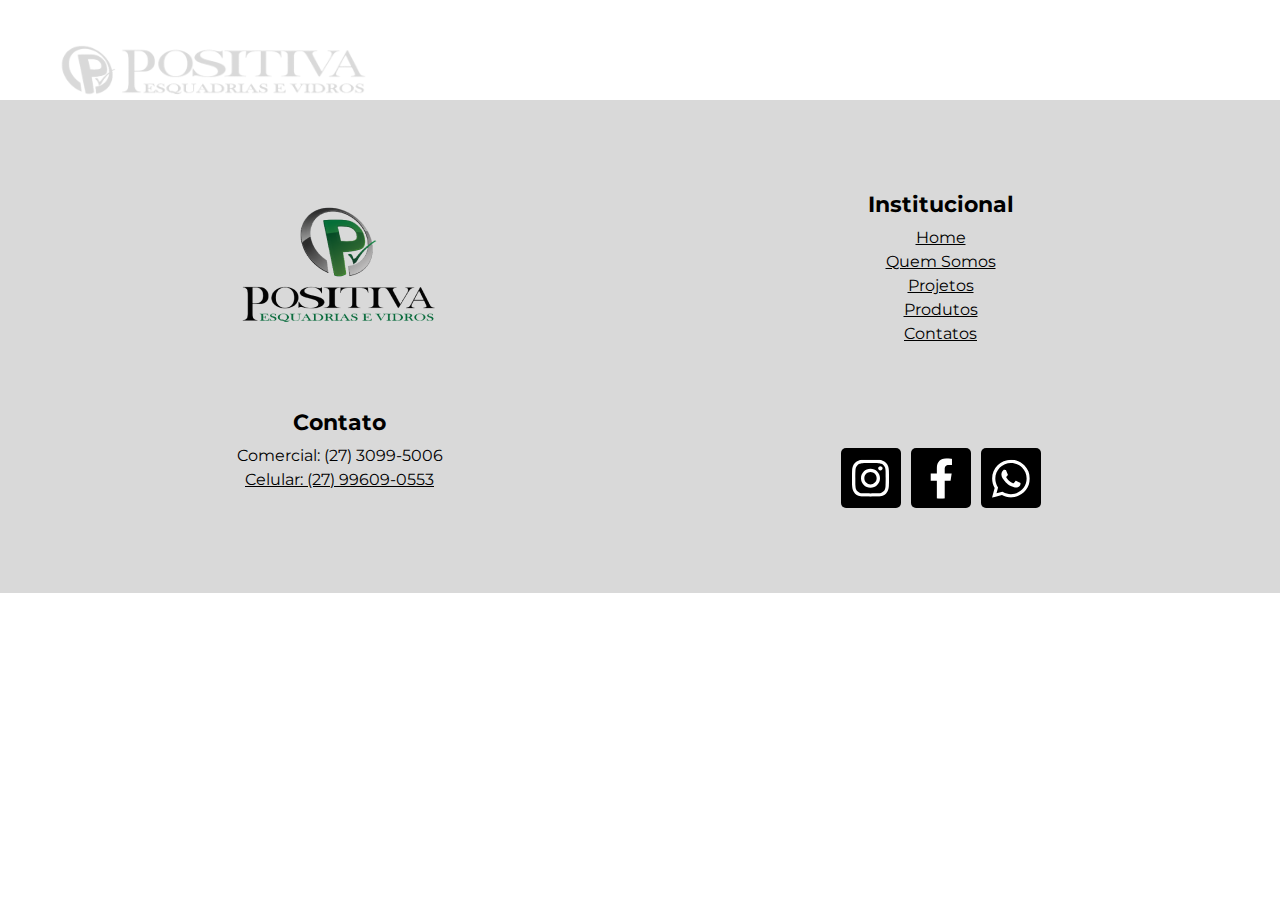
<file: pages/contato.html>
<!DOCTYPE html>
<html lang="pt-br">
<head>
    <meta charset="UTF-8">
    <meta http-equiv="X-UA-Compatible" content="IE=edge">
    <meta name="viewport" content="width=device-width, initial-scale=1.0">

    <link rel="stylesheet" href="https://cdn.jsdelivr.net/npm/swiper@11/swiper-bundle.min.css"/>
    <link rel="stylesheet" href="../css/style.css">
    <link rel="stylesheet" href="../css/header.css">
    <link rel="stylesheet" href="../css/footer.css">
    <link rel="stylesheet" href="../css/home.css">
    <title>Contato</title>
</head>
<body>
    <div class="menu-mobile">
        <span onclick="fecharMenu()">&times;</span>
        <nav>
            <a href="../index.html">Home</a>
            <a href="/pages/quem-somos.html">Quem Somos</a>
            <a href="/pages/projetos.html">Projetos</a>
            <a href="/pages/produtos.html">Produtos</a>
            <a href="/pages/contato.html" class="active">Contato</a>
        </nav>
    </div>

    <header>
        <div class="logo">
            <img src="../images/logoMenor.png" alt="logo menor" class="logoMenor">
            <img src="../images/logoMaior.png" alt="Logo maior" class="logoMaior">
        </div>

        <nav>
            <a href="../index.html">Home</a>
            <a href="/pages/quem-somos.html">Quem Somos</a>
            <a href="/pages/projetos.html">Projetos</a>
            <a href="/pages/produtos.html">Produtos</a>
            <a href="/pages/contato.html">Contato</a>
        </nav>
        <div class="nav-mobile">
            <a href="https://wa.me/5527996090553?text=Ol%C3%A1!%20Vim%20pelo%20site%2C%20gostaria%20de%20algumas%20informa%C3%A7%C3%B5es." target="_blank" rel="noopener noreferrer"><img src="../images/phone.png" alt="phone" class="phone"></a>
            <div class="burguer" onclick="abrirMenu()">
                <div class="b1"></div>
                <div class="b2"></div>
                <div class="b3"></div>
            </div>
        </div>
    </header>
    

    <footer>
        <div class="footer-container ">
            <div class="logo">
                <img src="../images/logo-footer.png" alt="">
            </div>
            <div class="institucional">
                <h3>Institucional</h3>
                <a href="../index.html">Home</a>
                <a href="/pages/quem-somos.html">Quem Somos</a>
                <a href="/pages/projetos.html">Projetos</a> 
                <a href="/pages/produtos.html">Produtos</a>
                <a href="/pages/contato.html">Contatos</a>
            </div>
            <div class="contato">
                <h3>Contato</h3>
                <a>Comercial: (27) 3099-5006</a>
                <a href="https://wa.me/5527996090553?text=Ol%C3%A1!%20Vim%20pelo%20site%2C%20gostaria%20de%20algumas%20informa%C3%A7%C3%B5es." target="_blank">Celular: (27) 99609-0553</a>
            </div>
            <div class="social">
                <a href="https://www.instagram.com/positivaesquadrias/" target="_blank">
                    <svg width="37" height="38" viewBox="0 0 37 38" fill="none" xmlns="http://www.w3.org/2000/svg">
                        <g clip-path="url(#clip0_7_105)">
                        <path d="M18.5004 4.06287C23.441 4.06287 24.0243 4.08028 25.9744 4.17169C27.7766 4.2544 28.756 4.55475 29.4089 4.80722C30.2708 5.1424 30.8889 5.54287 31.5375 6.19146C32.1861 6.84004 32.5866 7.45381 32.9217 8.32005C33.1742 8.97299 33.4746 9.9524 33.5573 11.7545C33.6443 13.7046 33.6661 14.2923 33.6661 19.2285C33.6661 24.1648 33.6487 24.7524 33.5573 26.7025C33.4746 28.5046 33.1742 29.484 32.9217 30.137C32.5866 30.9989 32.1861 31.617 31.5375 32.2656C30.8889 32.9142 30.2752 33.3146 29.4089 33.6498C28.756 33.9023 27.7766 34.2026 25.9744 34.2853C24.0243 34.3724 23.441 34.3942 18.5004 34.3942C13.5599 34.3942 12.9766 34.3768 11.0264 34.2853C9.22433 34.2026 8.24492 33.9023 7.59198 33.6498C6.73009 33.3146 6.11198 32.9142 5.46339 32.2656C4.8148 31.617 4.41433 31.0032 4.07915 30.137C3.82668 29.484 3.52633 28.5046 3.44362 26.7025C3.35656 24.7524 3.3348 24.1648 3.3348 19.2285C3.3348 14.2923 3.35221 13.7046 3.44362 11.7545C3.52633 9.9524 3.82668 8.97299 4.07915 8.32005C4.41433 7.45816 4.8148 6.84004 5.46339 6.19146C6.11198 5.54287 6.72574 5.1424 7.59198 4.80722C8.24492 4.55475 9.22433 4.2544 11.0264 4.17169C12.9766 4.08463 13.5642 4.06287 18.5004 4.06287ZM18.5004 0.728516C13.4772 0.728516 12.846 0.75028 10.8741 0.841692C8.90656 0.933104 7.56151 1.24216 6.38186 1.70357C5.16739 2.17805 4.13574 2.80922 3.10409 3.83652C2.0768 4.86381 1.44127 5.89546 0.971153 7.11428C0.514094 8.28957 0.200682 9.63463 0.10927 11.6065C0.0178585 13.5784 -0.00390625 14.2096 -0.00390625 19.2329C-0.00390625 24.2562 0.0178585 24.8873 0.10927 26.8592C0.200682 28.8267 0.509741 30.1718 0.971153 31.3515C1.44562 32.5659 2.0768 33.5976 3.10409 34.6292C4.13139 35.6565 5.16303 36.292 6.38186 36.7622C7.55715 37.2192 8.90221 37.5326 10.8741 37.624C12.846 37.7155 13.4772 37.7372 18.5004 37.7372C23.5237 37.7372 24.1549 37.7155 26.1268 37.624C28.0943 37.5326 29.4394 37.2236 30.619 36.7622C31.8335 36.2877 32.8652 35.6565 33.8968 34.6292C34.9241 33.6019 35.5596 32.5703 36.0297 31.3515C36.4868 30.1762 36.8002 28.8311 36.8916 26.8592C36.983 24.8873 37.0048 24.2562 37.0048 19.2329C37.0048 14.2096 36.983 13.5784 36.8916 11.6065C36.8002 9.63899 36.4912 8.29393 36.0297 7.11428C35.5553 5.89981 34.9241 4.86816 33.8968 3.83652C32.8695 2.80922 31.8379 2.17369 30.619 1.70357C29.4437 1.24652 28.0987 0.933104 26.1268 0.841692C24.1549 0.75028 23.5237 0.728516 18.5004 0.728516Z" fill="white"/>
                        <path d="M18.4981 9.73047C13.2528 9.73047 9 13.9833 9 19.2286C9 24.4739 13.2528 28.7267 18.4981 28.7267C23.7434 28.7267 27.9962 24.4739 27.9962 19.2286C27.9962 13.9833 23.7434 9.73047 18.4981 9.73047ZM18.4981 25.3967C15.0941 25.3967 12.33 22.6369 12.33 19.2286C12.33 15.8202 15.0898 13.0605 18.4981 13.0605C21.9065 13.0605 24.6662 15.8202 24.6662 19.2286C24.6662 22.6369 21.9065 25.3967 18.4981 25.3967Z" fill="white"/>
                        <path d="M28.3763 11.5718C29.6023 11.5718 30.5963 10.5779 30.5963 9.35184C30.5963 8.12576 29.6023 7.13184 28.3763 7.13184C27.1502 7.13184 26.1562 8.12576 26.1562 9.35184C26.1562 10.5779 27.1502 11.5718 28.3763 11.5718Z" fill="white"/>
                        </g>
                        <defs>
                        <clipPath id="clip0_7_105">
                        <rect width="37" height="37" fill="white" transform="translate(0 0.728516)"/>
                        </clipPath>
                        </defs>
                        </svg>
                        
                </a>


                <a href="https://www.facebook.com/Positivaesquadriasevidros/" target="_blank">
                    <svg width="22" height="41" viewBox="0 0 22 41" fill="none" xmlns="http://www.w3.org/2000/svg">
                        <g clip-path="url(#clip0_7_115)">
                        <path d="M20.5726 22.8489L21.6866 15.5801H14.7121V10.8634C14.7121 8.87387 15.6845 6.93651 18.8103 6.93651H21.9809V0.748139C21.9809 0.748139 19.1047 0.256348 16.3514 0.256348C10.6064 0.256348 6.85086 3.73614 6.85086 10.04V15.5801H0.46875V22.8489H6.85458V40.423C8.13622 40.6242 9.44766 40.7285 10.7852 40.7285C12.1227 40.7285 13.4342 40.6242 14.7158 40.423V22.8489H20.5763H20.5726Z" fill="black"/>
                        </g>
                        <defs>
                        <clipPath id="clip0_7_115">
                        <rect width="21.5121" height="40.4722" fill="black" transform="translate(0.46875 0.256348)"/>
                        </clipPath>
                        </defs>
                        </svg>
                </a>
                <a href="https://wa.me/5527996090553?text=Ol%C3%A1!%20Vim%20pelo%20site%2C%20gostaria%20de%20algumas%20informa%C3%A7%C3%B5es." target="_blank">
                    <svg width="39" height="39" viewBox="0 0 39 39" fill="none" xmlns="http://www.w3.org/2000/svg">
                        <g clip-path="url(#clip0_7_118)">
                        <path fill-rule="evenodd" clip-rule="evenodd" d="M33.2974 6.24883C29.7433 2.69032 25.0103 0.728516 19.9739 0.728516C9.59304 0.728516 1.14322 9.17394 1.13882 19.5548C1.13882 22.8714 2.00536 26.1132 3.65485 28.9679L0.980469 38.7285L10.9654 36.1113C13.7146 37.6113 16.8156 38.403 19.9651 38.403H19.9739C30.3547 38.403 38.8045 29.9576 38.8089 19.5724C38.8089 14.5403 36.8515 9.81174 33.2974 6.25323V6.24883ZM19.9739 35.2184H19.9695C17.1587 35.2184 14.4052 34.4618 12.0035 33.0367L11.4317 32.698L5.50669 34.2507L7.0902 28.4752L6.71632 27.8814C5.1504 25.3918 4.32345 22.5107 4.32345 19.5548C4.32345 10.9246 11.3481 3.90435 19.9871 3.90435C24.1702 3.90435 28.0982 5.53625 31.0541 8.49215C34.01 11.4524 35.6375 15.3804 35.6331 19.5636C35.6331 28.1937 28.6084 35.214 19.9783 35.214L19.9739 35.2184ZM28.56 23.496C28.0894 23.2584 25.7757 22.1236 25.3446 21.9652C24.9136 21.8069 24.6013 21.7277 24.2846 22.2028C23.9722 22.6734 23.0705 23.7335 22.7934 24.0458C22.5207 24.3581 22.2436 24.3977 21.7729 24.1646C21.3023 23.927 19.7847 23.4344 17.9901 21.8289C16.5913 20.5797 15.6456 19.0401 15.3729 18.5695C15.1002 18.0988 15.3421 17.8437 15.5796 17.6106C15.7907 17.3994 16.0503 17.0607 16.2834 16.788C16.5165 16.5153 16.5957 16.3174 16.7541 16.0051C16.9124 15.6927 16.8332 15.4156 16.7145 15.1825C16.5957 14.945 15.6544 12.6313 15.2629 11.69C14.8802 10.7707 14.4931 10.8982 14.2028 10.8806C13.9301 10.8674 13.6134 10.863 13.3011 10.863C12.9888 10.863 12.4786 10.9818 12.0475 11.4524C11.6164 11.9231 10.4024 13.0624 10.4024 15.376C10.4024 17.6897 12.0871 19.9287 12.3246 20.241C12.5577 20.5533 15.6412 25.3082 20.3653 27.3448C21.487 27.8286 22.3667 28.119 23.0485 28.3345C24.1746 28.6908 25.2039 28.6424 26.0132 28.5192C26.9193 28.3829 28.7976 27.38 29.1891 26.2803C29.5805 25.1807 29.5805 24.2393 29.4618 24.0414C29.343 23.8435 29.0307 23.7291 28.56 23.4916V23.496Z" fill="white"/>
                        </g>
                        <defs>
                        <clipPath id="clip0_7_118">
                        <rect width="37.8284" height="38" fill="white" transform="translate(0.980469 0.728516)"/>
                        </clipPath>
                        </defs>
                        </svg>
                        
                </a>
            </div>
        </div>
    </footer>


    <script src="https://cdn.jsdelivr.net/npm/swiper@11/swiper-bundle.min.js"></script>
    <script src="../js/slider.js"></script>
    <script src="../js/api-insta.js"></script>
    <script src="../js/index.js"></script>
</body>
</html>
</file>
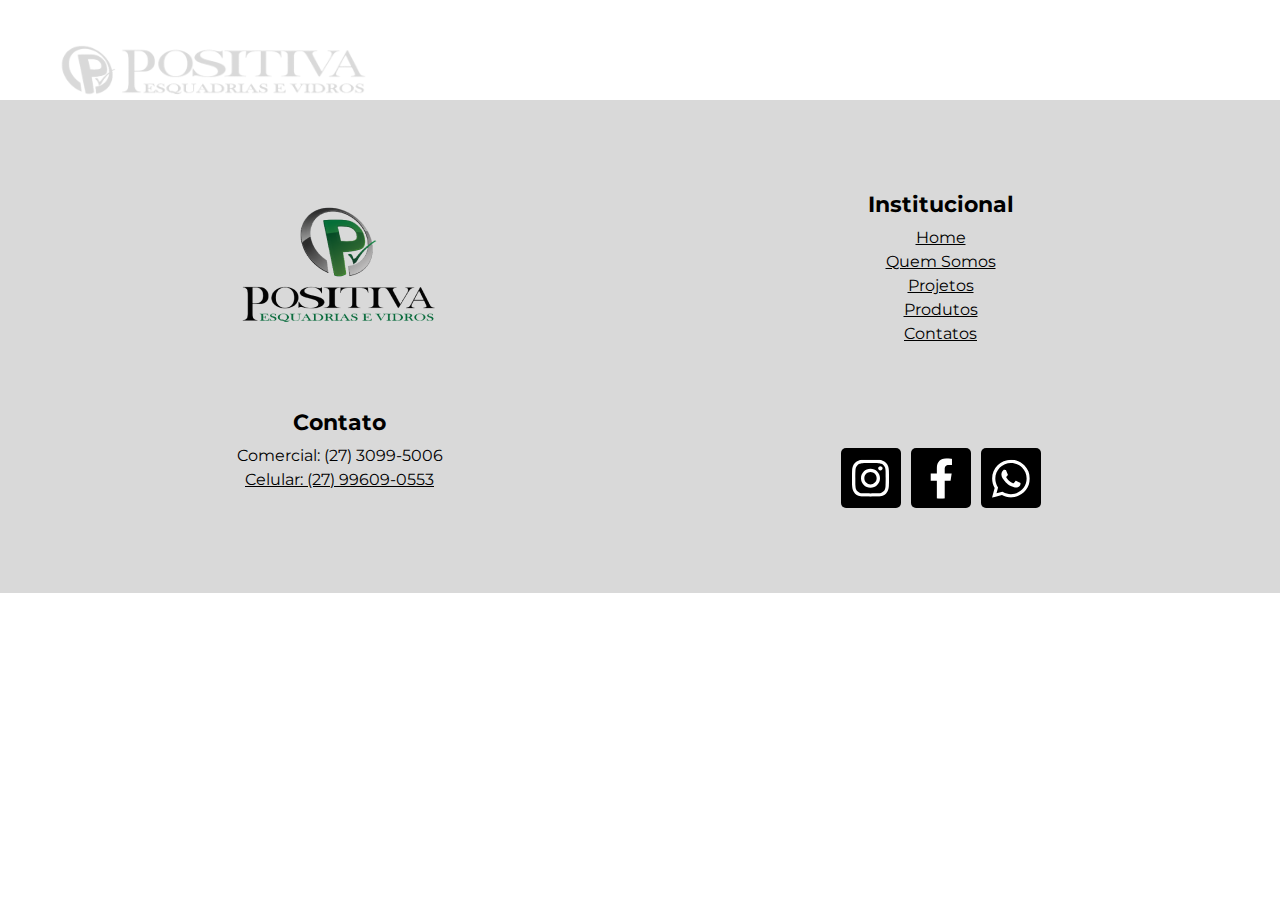
<file: pages/produtos.html>
<!DOCTYPE html>
<html lang="pt-br">
<head>
    <meta charset="UTF-8">
    <meta http-equiv="X-UA-Compatible" content="IE=edge">
    <meta name="viewport" content="width=device-width, initial-scale=1.0">

    <link rel="stylesheet" href="https://cdn.jsdelivr.net/npm/swiper@11/swiper-bundle.min.css"/>
    <link rel="stylesheet" href="../css/style.css">
    <link rel="stylesheet" href="../css/header.css">
    <link rel="stylesheet" href="../css/footer.css">
    <link rel="stylesheet" href="../css/home.css">
    <title>Produtos</title>
</head>
<body>
    <div class="menu-mobile">
        <span onclick="fecharMenu()">&times;</span>
        <nav>
            <a href="../index.html">Home</a>
            <a href="/pages/quem-somos.html">Quem Somos</a>
            <a href="/pages/projetos.html">Projetos</a>
            <a href="/pages/produtos.html" class="active">Produtos</a>
            <a href="/pages/contato.html">Contato</a>
        </nav>
    </div>

    <header>
        <div class="logo">
            <img src="../images/logoMenor.png" alt="logo menor" class="logoMenor">
            <img src="../images/logoMaior.png" alt="Logo maior" class="logoMaior">
        </div>

        <nav>
            <a href="../index.html">Home</a>
            <a href="/pages/quem-somos.html">Quem Somos</a>
            <a href="/pages/projetos.html">Projetos</a>
            <a href="/pages/produtos.html">Produtos</a>
            <a href="/pages/contato.html">Contato</a>
        </nav>
        <div class="nav-mobile">
            <a href="https://wa.me/5527996090553?text=Ol%C3%A1!%20Vim%20pelo%20site%2C%20gostaria%20de%20algumas%20informa%C3%A7%C3%B5es." target="_blank" rel="noopener noreferrer"><img src="../images/phone.png" alt="phone" class="phone"></a>
            <div class="burguer" onclick="abrirMenu()">
                <div class="b1"></div>
                <div class="b2"></div>
                <div class="b3"></div>
            </div>
        </div>
    </header>
    

    <footer>
        <div class="footer-container ">
            <div class="logo">
                <img src="../images/logo-footer.png" alt="">
            </div>
            <div class="institucional">
                <h3>Institucional</h3>
                <a href="../index.html">Home</a>
                <a href="/pages/quem-somos.html">Quem Somos</a>
                <a href="/pages/projetos.html">Projetos</a> 
                <a href="/pages/produtos.html">Produtos</a>
                <a href="/pages/contato.html">Contatos</a>
            </div>
            <div class="contato">
                <h3>Contato</h3>
                <a>Comercial: (27) 3099-5006</a>
                <a href="https://wa.me/5527996090553?text=Ol%C3%A1!%20Vim%20pelo%20site%2C%20gostaria%20de%20algumas%20informa%C3%A7%C3%B5es." target="_blank">Celular: (27) 99609-0553</a>
            </div>
            <div class="social">
                <a href="https://www.instagram.com/positivaesquadrias/" target="_blank">
                    <svg width="37" height="38" viewBox="0 0 37 38" fill="none" xmlns="http://www.w3.org/2000/svg">
                        <g clip-path="url(#clip0_7_105)">
                        <path d="M18.5004 4.06287C23.441 4.06287 24.0243 4.08028 25.9744 4.17169C27.7766 4.2544 28.756 4.55475 29.4089 4.80722C30.2708 5.1424 30.8889 5.54287 31.5375 6.19146C32.1861 6.84004 32.5866 7.45381 32.9217 8.32005C33.1742 8.97299 33.4746 9.9524 33.5573 11.7545C33.6443 13.7046 33.6661 14.2923 33.6661 19.2285C33.6661 24.1648 33.6487 24.7524 33.5573 26.7025C33.4746 28.5046 33.1742 29.484 32.9217 30.137C32.5866 30.9989 32.1861 31.617 31.5375 32.2656C30.8889 32.9142 30.2752 33.3146 29.4089 33.6498C28.756 33.9023 27.7766 34.2026 25.9744 34.2853C24.0243 34.3724 23.441 34.3942 18.5004 34.3942C13.5599 34.3942 12.9766 34.3768 11.0264 34.2853C9.22433 34.2026 8.24492 33.9023 7.59198 33.6498C6.73009 33.3146 6.11198 32.9142 5.46339 32.2656C4.8148 31.617 4.41433 31.0032 4.07915 30.137C3.82668 29.484 3.52633 28.5046 3.44362 26.7025C3.35656 24.7524 3.3348 24.1648 3.3348 19.2285C3.3348 14.2923 3.35221 13.7046 3.44362 11.7545C3.52633 9.9524 3.82668 8.97299 4.07915 8.32005C4.41433 7.45816 4.8148 6.84004 5.46339 6.19146C6.11198 5.54287 6.72574 5.1424 7.59198 4.80722C8.24492 4.55475 9.22433 4.2544 11.0264 4.17169C12.9766 4.08463 13.5642 4.06287 18.5004 4.06287ZM18.5004 0.728516C13.4772 0.728516 12.846 0.75028 10.8741 0.841692C8.90656 0.933104 7.56151 1.24216 6.38186 1.70357C5.16739 2.17805 4.13574 2.80922 3.10409 3.83652C2.0768 4.86381 1.44127 5.89546 0.971153 7.11428C0.514094 8.28957 0.200682 9.63463 0.10927 11.6065C0.0178585 13.5784 -0.00390625 14.2096 -0.00390625 19.2329C-0.00390625 24.2562 0.0178585 24.8873 0.10927 26.8592C0.200682 28.8267 0.509741 30.1718 0.971153 31.3515C1.44562 32.5659 2.0768 33.5976 3.10409 34.6292C4.13139 35.6565 5.16303 36.292 6.38186 36.7622C7.55715 37.2192 8.90221 37.5326 10.8741 37.624C12.846 37.7155 13.4772 37.7372 18.5004 37.7372C23.5237 37.7372 24.1549 37.7155 26.1268 37.624C28.0943 37.5326 29.4394 37.2236 30.619 36.7622C31.8335 36.2877 32.8652 35.6565 33.8968 34.6292C34.9241 33.6019 35.5596 32.5703 36.0297 31.3515C36.4868 30.1762 36.8002 28.8311 36.8916 26.8592C36.983 24.8873 37.0048 24.2562 37.0048 19.2329C37.0048 14.2096 36.983 13.5784 36.8916 11.6065C36.8002 9.63899 36.4912 8.29393 36.0297 7.11428C35.5553 5.89981 34.9241 4.86816 33.8968 3.83652C32.8695 2.80922 31.8379 2.17369 30.619 1.70357C29.4437 1.24652 28.0987 0.933104 26.1268 0.841692C24.1549 0.75028 23.5237 0.728516 18.5004 0.728516Z" fill="white"/>
                        <path d="M18.4981 9.73047C13.2528 9.73047 9 13.9833 9 19.2286C9 24.4739 13.2528 28.7267 18.4981 28.7267C23.7434 28.7267 27.9962 24.4739 27.9962 19.2286C27.9962 13.9833 23.7434 9.73047 18.4981 9.73047ZM18.4981 25.3967C15.0941 25.3967 12.33 22.6369 12.33 19.2286C12.33 15.8202 15.0898 13.0605 18.4981 13.0605C21.9065 13.0605 24.6662 15.8202 24.6662 19.2286C24.6662 22.6369 21.9065 25.3967 18.4981 25.3967Z" fill="white"/>
                        <path d="M28.3763 11.5718C29.6023 11.5718 30.5963 10.5779 30.5963 9.35184C30.5963 8.12576 29.6023 7.13184 28.3763 7.13184C27.1502 7.13184 26.1562 8.12576 26.1562 9.35184C26.1562 10.5779 27.1502 11.5718 28.3763 11.5718Z" fill="white"/>
                        </g>
                        <defs>
                        <clipPath id="clip0_7_105">
                        <rect width="37" height="37" fill="white" transform="translate(0 0.728516)"/>
                        </clipPath>
                        </defs>
                        </svg>
                        
                </a>


                <a href="https://www.facebook.com/Positivaesquadriasevidros/" target="_blank">
                    <svg width="22" height="41" viewBox="0 0 22 41" fill="none" xmlns="http://www.w3.org/2000/svg">
                        <g clip-path="url(#clip0_7_115)">
                        <path d="M20.5726 22.8489L21.6866 15.5801H14.7121V10.8634C14.7121 8.87387 15.6845 6.93651 18.8103 6.93651H21.9809V0.748139C21.9809 0.748139 19.1047 0.256348 16.3514 0.256348C10.6064 0.256348 6.85086 3.73614 6.85086 10.04V15.5801H0.46875V22.8489H6.85458V40.423C8.13622 40.6242 9.44766 40.7285 10.7852 40.7285C12.1227 40.7285 13.4342 40.6242 14.7158 40.423V22.8489H20.5763H20.5726Z" fill="black"/>
                        </g>
                        <defs>
                        <clipPath id="clip0_7_115">
                        <rect width="21.5121" height="40.4722" fill="black" transform="translate(0.46875 0.256348)"/>
                        </clipPath>
                        </defs>
                        </svg>
                </a>
                <a href="https://wa.me/5527996090553?text=Ol%C3%A1!%20Vim%20pelo%20site%2C%20gostaria%20de%20algumas%20informa%C3%A7%C3%B5es." target="_blank">
                    <svg width="39" height="39" viewBox="0 0 39 39" fill="none" xmlns="http://www.w3.org/2000/svg">
                        <g clip-path="url(#clip0_7_118)">
                        <path fill-rule="evenodd" clip-rule="evenodd" d="M33.2974 6.24883C29.7433 2.69032 25.0103 0.728516 19.9739 0.728516C9.59304 0.728516 1.14322 9.17394 1.13882 19.5548C1.13882 22.8714 2.00536 26.1132 3.65485 28.9679L0.980469 38.7285L10.9654 36.1113C13.7146 37.6113 16.8156 38.403 19.9651 38.403H19.9739C30.3547 38.403 38.8045 29.9576 38.8089 19.5724C38.8089 14.5403 36.8515 9.81174 33.2974 6.25323V6.24883ZM19.9739 35.2184H19.9695C17.1587 35.2184 14.4052 34.4618 12.0035 33.0367L11.4317 32.698L5.50669 34.2507L7.0902 28.4752L6.71632 27.8814C5.1504 25.3918 4.32345 22.5107 4.32345 19.5548C4.32345 10.9246 11.3481 3.90435 19.9871 3.90435C24.1702 3.90435 28.0982 5.53625 31.0541 8.49215C34.01 11.4524 35.6375 15.3804 35.6331 19.5636C35.6331 28.1937 28.6084 35.214 19.9783 35.214L19.9739 35.2184ZM28.56 23.496C28.0894 23.2584 25.7757 22.1236 25.3446 21.9652C24.9136 21.8069 24.6013 21.7277 24.2846 22.2028C23.9722 22.6734 23.0705 23.7335 22.7934 24.0458C22.5207 24.3581 22.2436 24.3977 21.7729 24.1646C21.3023 23.927 19.7847 23.4344 17.9901 21.8289C16.5913 20.5797 15.6456 19.0401 15.3729 18.5695C15.1002 18.0988 15.3421 17.8437 15.5796 17.6106C15.7907 17.3994 16.0503 17.0607 16.2834 16.788C16.5165 16.5153 16.5957 16.3174 16.7541 16.0051C16.9124 15.6927 16.8332 15.4156 16.7145 15.1825C16.5957 14.945 15.6544 12.6313 15.2629 11.69C14.8802 10.7707 14.4931 10.8982 14.2028 10.8806C13.9301 10.8674 13.6134 10.863 13.3011 10.863C12.9888 10.863 12.4786 10.9818 12.0475 11.4524C11.6164 11.9231 10.4024 13.0624 10.4024 15.376C10.4024 17.6897 12.0871 19.9287 12.3246 20.241C12.5577 20.5533 15.6412 25.3082 20.3653 27.3448C21.487 27.8286 22.3667 28.119 23.0485 28.3345C24.1746 28.6908 25.2039 28.6424 26.0132 28.5192C26.9193 28.3829 28.7976 27.38 29.1891 26.2803C29.5805 25.1807 29.5805 24.2393 29.4618 24.0414C29.343 23.8435 29.0307 23.7291 28.56 23.4916V23.496Z" fill="white"/>
                        </g>
                        <defs>
                        <clipPath id="clip0_7_118">
                        <rect width="37.8284" height="38" fill="white" transform="translate(0.980469 0.728516)"/>
                        </clipPath>
                        </defs>
                        </svg>
                        
                </a>
            </div>
        </div>
    </footer>


    <script src="https://cdn.jsdelivr.net/npm/swiper@11/swiper-bundle.min.js"></script>
    <script src="../js/slider.js"></script>
    <script src="../js/api-insta.js"></script>
    <script src="../js/index.js"></script>
</body>
</html>
</file>
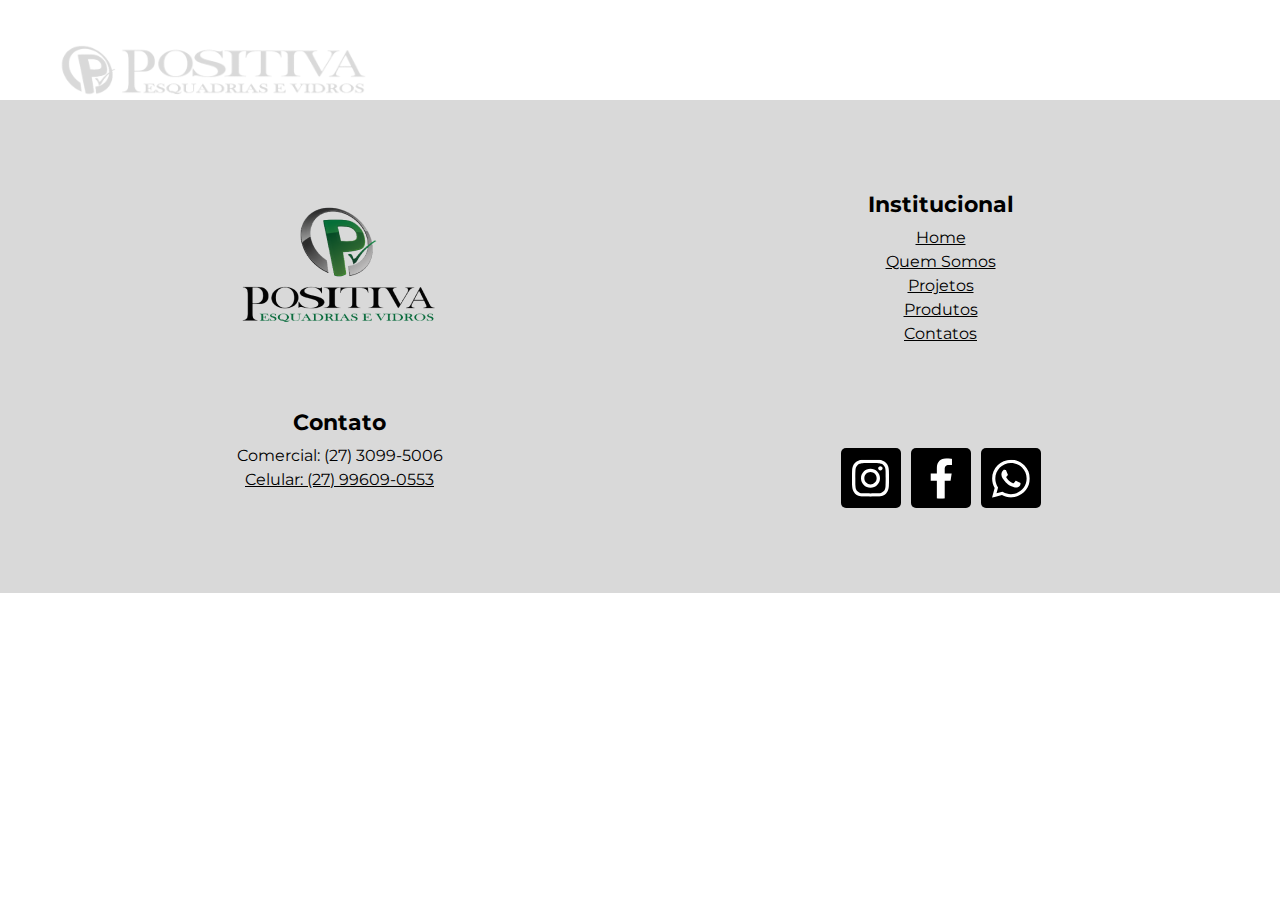
<file: pages/projetos.html>
<!DOCTYPE html>
<html lang="pt-br">
<head>
    <meta charset="UTF-8">
    <meta http-equiv="X-UA-Compatible" content="IE=edge">
    <meta name="viewport" content="width=device-width, initial-scale=1.0">

    <link rel="stylesheet" href="https://cdn.jsdelivr.net/npm/swiper@11/swiper-bundle.min.css"/>
    <link rel="stylesheet" href="../css/style.css">
    <link rel="stylesheet" href="../css/header.css">
    <link rel="stylesheet" href="../css/footer.css">
    <link rel="stylesheet" href="../css/home.css">

    <script src="../js/components/projetos-card.js" defer></script>
    <title>Projetos</title>
</head>
<body>
    <div class="menu-mobile">
        <span onclick="fecharMenu()">&times;</span>
        <nav>
            <a href="../index.html" >Home</a>
            <a href="/pages/quem-somos.html">Quem Somos</a>
            <a href="/pages/projetos.html" class="active">Projetos</a>
            <a href="/pages/produtos.html">Produtos</a>
            <a href="/pages/contato.html">Contato</a>
        </nav>
    </div>

    <header>
        <div class="logo">
            <img src="../images/logoMenor.png" alt="logo menor" class="logoMenor">
            <img src="../images/logoMaior.png" alt="Logo maior" class="logoMaior">
        </div>

        <nav>
            <a href="../index.html">Home</a>
            <a href="/pages/quem-somos.html">Quem Somos</a>
            <a href="/pages/projetos.html">Projetos</a>
            <a href="/pages/produtos.html">Produtos</a>
            <a href="/pages/contato.html">Contato</a>
        </nav>
        <div class="nav-mobile">
            <a href="https://wa.me/5527996090553?text=Ol%C3%A1!%20Vim%20pelo%20site%2C%20gostaria%20de%20algumas%20informa%C3%A7%C3%B5es." target="_blank" rel="noopener noreferrer"><img src="../images/phone.png" alt="phone" class="phone"></a>
            <div class="burguer" onclick="abrirMenu()">
                <div class="b1"></div>
                <div class="b2"></div>
                <div class="b3"></div>
            </div>
        </div>
    </header>
    
    


    <footer>
        <div class="footer-container ">
            <div class="logo">
                <img src="../images/logo-footer.png" alt="">
            </div>
            <div class="institucional">
                <h3>Institucional</h3>
                <a href="../index.html">Home</a>
                <a href="/pages/quem-somos.html">Quem Somos</a>
                <a href="/pages/projetos.html">Projetos</a> 
                <a href="/pages/produtos.html">Produtos</a>
                <a href="/pages/contato.html">Contatos</a>
            </div>
            <div class="contato">
                <h3>Contato</h3>
                <a>Comercial: (27) 3099-5006</a>
                <a href="https://wa.me/5527996090553?text=Ol%C3%A1!%20Vim%20pelo%20site%2C%20gostaria%20de%20algumas%20informa%C3%A7%C3%B5es." target="_blank">Celular: (27) 99609-0553</a>
            </div>
            <div class="social">
                <a href="https://www.instagram.com/positivaesquadrias/" target="_blank">
                    <svg width="37" height="38" viewBox="0 0 37 38" fill="none" xmlns="http://www.w3.org/2000/svg">
                        <g clip-path="url(#clip0_7_105)">
                        <path d="M18.5004 4.06287C23.441 4.06287 24.0243 4.08028 25.9744 4.17169C27.7766 4.2544 28.756 4.55475 29.4089 4.80722C30.2708 5.1424 30.8889 5.54287 31.5375 6.19146C32.1861 6.84004 32.5866 7.45381 32.9217 8.32005C33.1742 8.97299 33.4746 9.9524 33.5573 11.7545C33.6443 13.7046 33.6661 14.2923 33.6661 19.2285C33.6661 24.1648 33.6487 24.7524 33.5573 26.7025C33.4746 28.5046 33.1742 29.484 32.9217 30.137C32.5866 30.9989 32.1861 31.617 31.5375 32.2656C30.8889 32.9142 30.2752 33.3146 29.4089 33.6498C28.756 33.9023 27.7766 34.2026 25.9744 34.2853C24.0243 34.3724 23.441 34.3942 18.5004 34.3942C13.5599 34.3942 12.9766 34.3768 11.0264 34.2853C9.22433 34.2026 8.24492 33.9023 7.59198 33.6498C6.73009 33.3146 6.11198 32.9142 5.46339 32.2656C4.8148 31.617 4.41433 31.0032 4.07915 30.137C3.82668 29.484 3.52633 28.5046 3.44362 26.7025C3.35656 24.7524 3.3348 24.1648 3.3348 19.2285C3.3348 14.2923 3.35221 13.7046 3.44362 11.7545C3.52633 9.9524 3.82668 8.97299 4.07915 8.32005C4.41433 7.45816 4.8148 6.84004 5.46339 6.19146C6.11198 5.54287 6.72574 5.1424 7.59198 4.80722C8.24492 4.55475 9.22433 4.2544 11.0264 4.17169C12.9766 4.08463 13.5642 4.06287 18.5004 4.06287ZM18.5004 0.728516C13.4772 0.728516 12.846 0.75028 10.8741 0.841692C8.90656 0.933104 7.56151 1.24216 6.38186 1.70357C5.16739 2.17805 4.13574 2.80922 3.10409 3.83652C2.0768 4.86381 1.44127 5.89546 0.971153 7.11428C0.514094 8.28957 0.200682 9.63463 0.10927 11.6065C0.0178585 13.5784 -0.00390625 14.2096 -0.00390625 19.2329C-0.00390625 24.2562 0.0178585 24.8873 0.10927 26.8592C0.200682 28.8267 0.509741 30.1718 0.971153 31.3515C1.44562 32.5659 2.0768 33.5976 3.10409 34.6292C4.13139 35.6565 5.16303 36.292 6.38186 36.7622C7.55715 37.2192 8.90221 37.5326 10.8741 37.624C12.846 37.7155 13.4772 37.7372 18.5004 37.7372C23.5237 37.7372 24.1549 37.7155 26.1268 37.624C28.0943 37.5326 29.4394 37.2236 30.619 36.7622C31.8335 36.2877 32.8652 35.6565 33.8968 34.6292C34.9241 33.6019 35.5596 32.5703 36.0297 31.3515C36.4868 30.1762 36.8002 28.8311 36.8916 26.8592C36.983 24.8873 37.0048 24.2562 37.0048 19.2329C37.0048 14.2096 36.983 13.5784 36.8916 11.6065C36.8002 9.63899 36.4912 8.29393 36.0297 7.11428C35.5553 5.89981 34.9241 4.86816 33.8968 3.83652C32.8695 2.80922 31.8379 2.17369 30.619 1.70357C29.4437 1.24652 28.0987 0.933104 26.1268 0.841692C24.1549 0.75028 23.5237 0.728516 18.5004 0.728516Z" fill="white"/>
                        <path d="M18.4981 9.73047C13.2528 9.73047 9 13.9833 9 19.2286C9 24.4739 13.2528 28.7267 18.4981 28.7267C23.7434 28.7267 27.9962 24.4739 27.9962 19.2286C27.9962 13.9833 23.7434 9.73047 18.4981 9.73047ZM18.4981 25.3967C15.0941 25.3967 12.33 22.6369 12.33 19.2286C12.33 15.8202 15.0898 13.0605 18.4981 13.0605C21.9065 13.0605 24.6662 15.8202 24.6662 19.2286C24.6662 22.6369 21.9065 25.3967 18.4981 25.3967Z" fill="white"/>
                        <path d="M28.3763 11.5718C29.6023 11.5718 30.5963 10.5779 30.5963 9.35184C30.5963 8.12576 29.6023 7.13184 28.3763 7.13184C27.1502 7.13184 26.1562 8.12576 26.1562 9.35184C26.1562 10.5779 27.1502 11.5718 28.3763 11.5718Z" fill="white"/>
                        </g>
                        <defs>
                        <clipPath id="clip0_7_105">
                        <rect width="37" height="37" fill="white" transform="translate(0 0.728516)"/>
                        </clipPath>
                        </defs>
                        </svg>
                        
                </a>


                <a href="https://www.facebook.com/Positivaesquadriasevidros/" target="_blank">
                    <svg width="22" height="41" viewBox="0 0 22 41" fill="none" xmlns="http://www.w3.org/2000/svg">
                        <g clip-path="url(#clip0_7_115)">
                        <path d="M20.5726 22.8489L21.6866 15.5801H14.7121V10.8634C14.7121 8.87387 15.6845 6.93651 18.8103 6.93651H21.9809V0.748139C21.9809 0.748139 19.1047 0.256348 16.3514 0.256348C10.6064 0.256348 6.85086 3.73614 6.85086 10.04V15.5801H0.46875V22.8489H6.85458V40.423C8.13622 40.6242 9.44766 40.7285 10.7852 40.7285C12.1227 40.7285 13.4342 40.6242 14.7158 40.423V22.8489H20.5763H20.5726Z" fill="black"/>
                        </g>
                        <defs>
                        <clipPath id="clip0_7_115">
                        <rect width="21.5121" height="40.4722" fill="black" transform="translate(0.46875 0.256348)"/>
                        </clipPath>
                        </defs>
                        </svg>
                </a>
                <a href="https://wa.me/5527996090553?text=Ol%C3%A1!%20Vim%20pelo%20site%2C%20gostaria%20de%20algumas%20informa%C3%A7%C3%B5es." target="_blank">
                    <svg width="39" height="39" viewBox="0 0 39 39" fill="none" xmlns="http://www.w3.org/2000/svg">
                        <g clip-path="url(#clip0_7_118)">
                        <path fill-rule="evenodd" clip-rule="evenodd" d="M33.2974 6.24883C29.7433 2.69032 25.0103 0.728516 19.9739 0.728516C9.59304 0.728516 1.14322 9.17394 1.13882 19.5548C1.13882 22.8714 2.00536 26.1132 3.65485 28.9679L0.980469 38.7285L10.9654 36.1113C13.7146 37.6113 16.8156 38.403 19.9651 38.403H19.9739C30.3547 38.403 38.8045 29.9576 38.8089 19.5724C38.8089 14.5403 36.8515 9.81174 33.2974 6.25323V6.24883ZM19.9739 35.2184H19.9695C17.1587 35.2184 14.4052 34.4618 12.0035 33.0367L11.4317 32.698L5.50669 34.2507L7.0902 28.4752L6.71632 27.8814C5.1504 25.3918 4.32345 22.5107 4.32345 19.5548C4.32345 10.9246 11.3481 3.90435 19.9871 3.90435C24.1702 3.90435 28.0982 5.53625 31.0541 8.49215C34.01 11.4524 35.6375 15.3804 35.6331 19.5636C35.6331 28.1937 28.6084 35.214 19.9783 35.214L19.9739 35.2184ZM28.56 23.496C28.0894 23.2584 25.7757 22.1236 25.3446 21.9652C24.9136 21.8069 24.6013 21.7277 24.2846 22.2028C23.9722 22.6734 23.0705 23.7335 22.7934 24.0458C22.5207 24.3581 22.2436 24.3977 21.7729 24.1646C21.3023 23.927 19.7847 23.4344 17.9901 21.8289C16.5913 20.5797 15.6456 19.0401 15.3729 18.5695C15.1002 18.0988 15.3421 17.8437 15.5796 17.6106C15.7907 17.3994 16.0503 17.0607 16.2834 16.788C16.5165 16.5153 16.5957 16.3174 16.7541 16.0051C16.9124 15.6927 16.8332 15.4156 16.7145 15.1825C16.5957 14.945 15.6544 12.6313 15.2629 11.69C14.8802 10.7707 14.4931 10.8982 14.2028 10.8806C13.9301 10.8674 13.6134 10.863 13.3011 10.863C12.9888 10.863 12.4786 10.9818 12.0475 11.4524C11.6164 11.9231 10.4024 13.0624 10.4024 15.376C10.4024 17.6897 12.0871 19.9287 12.3246 20.241C12.5577 20.5533 15.6412 25.3082 20.3653 27.3448C21.487 27.8286 22.3667 28.119 23.0485 28.3345C24.1746 28.6908 25.2039 28.6424 26.0132 28.5192C26.9193 28.3829 28.7976 27.38 29.1891 26.2803C29.5805 25.1807 29.5805 24.2393 29.4618 24.0414C29.343 23.8435 29.0307 23.7291 28.56 23.4916V23.496Z" fill="white"/>
                        </g>
                        <defs>
                        <clipPath id="clip0_7_118">
                        <rect width="37.8284" height="38" fill="white" transform="translate(0.980469 0.728516)"/>
                        </clipPath>
                        </defs>
                        </svg>
                        
                </a>
            </div>
        </div>
    </footer>


    <script src="https://cdn.jsdelivr.net/npm/swiper@11/swiper-bundle.min.js"></script>
    <script src="../js/slider.js"></script>
    <script src="../js/api-insta.js"></script>
    <script src="../js/index.js"></script>
</body>
</html>
</file>
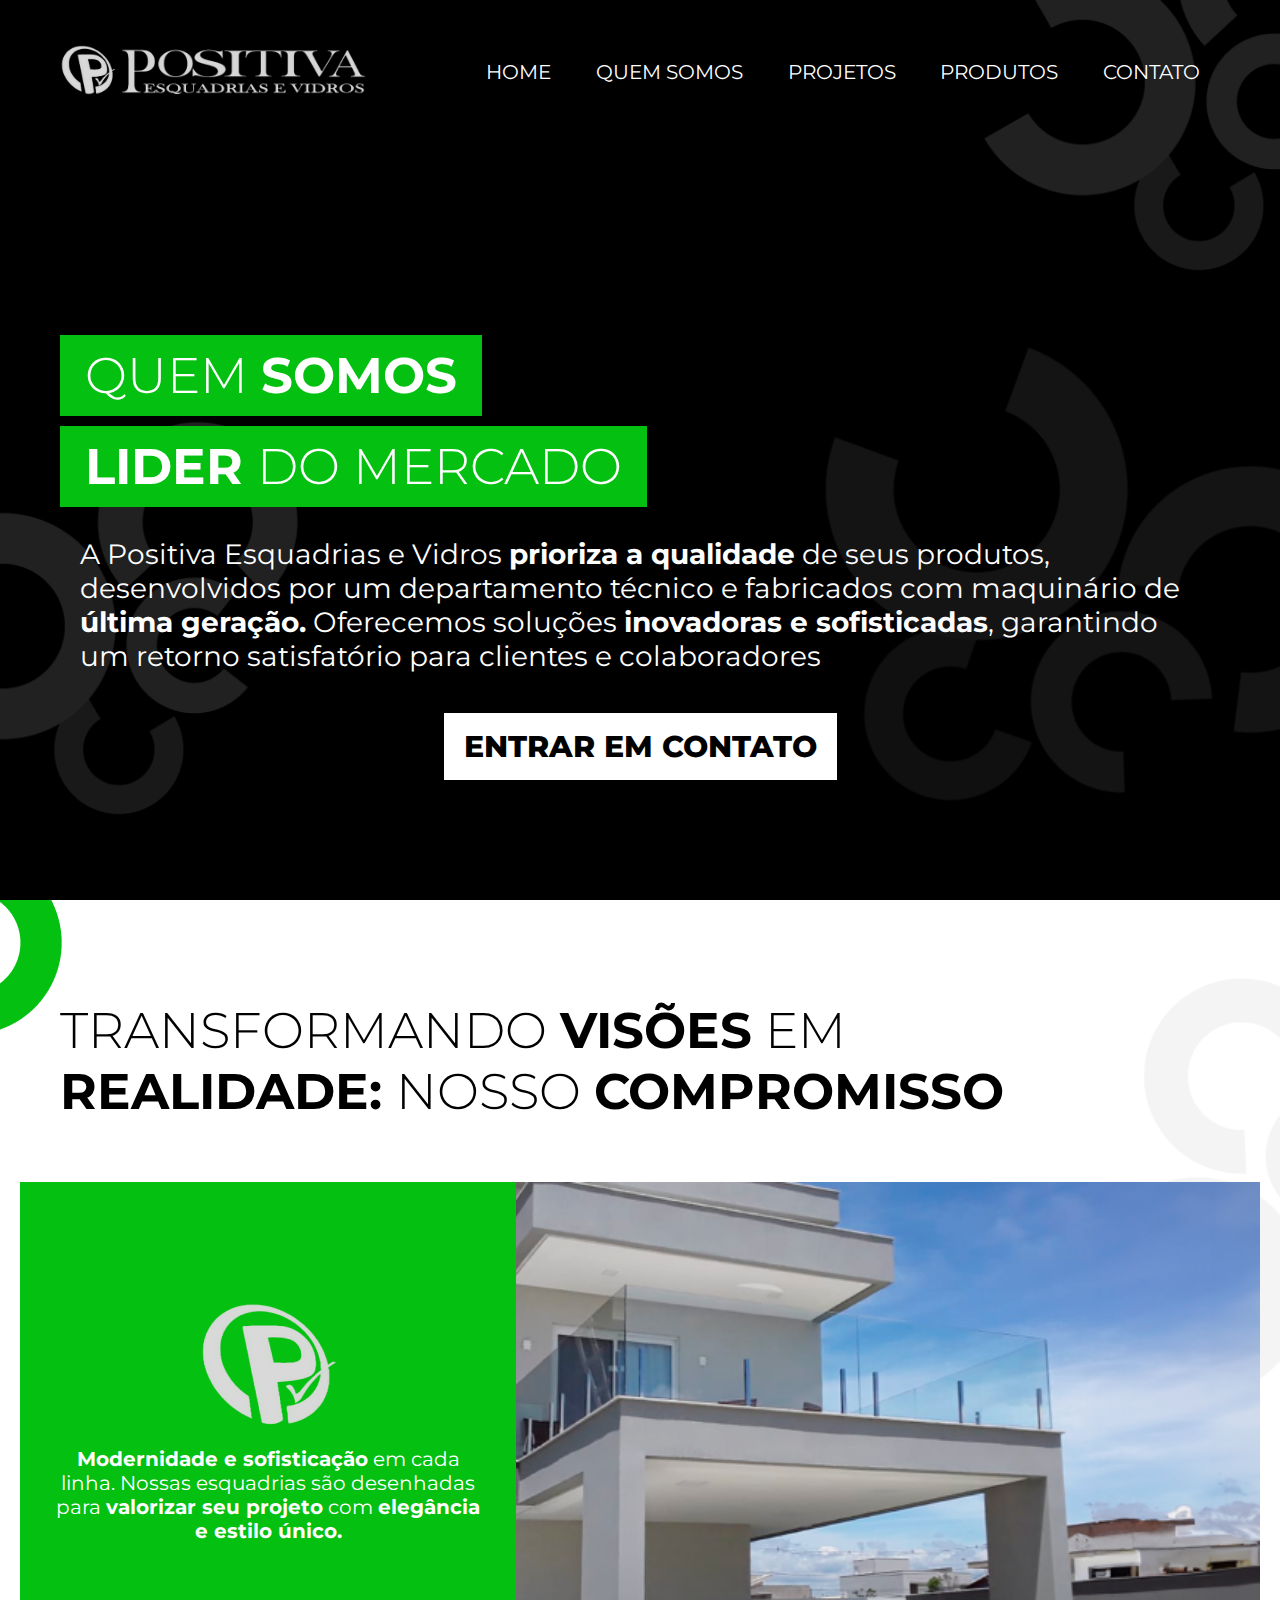
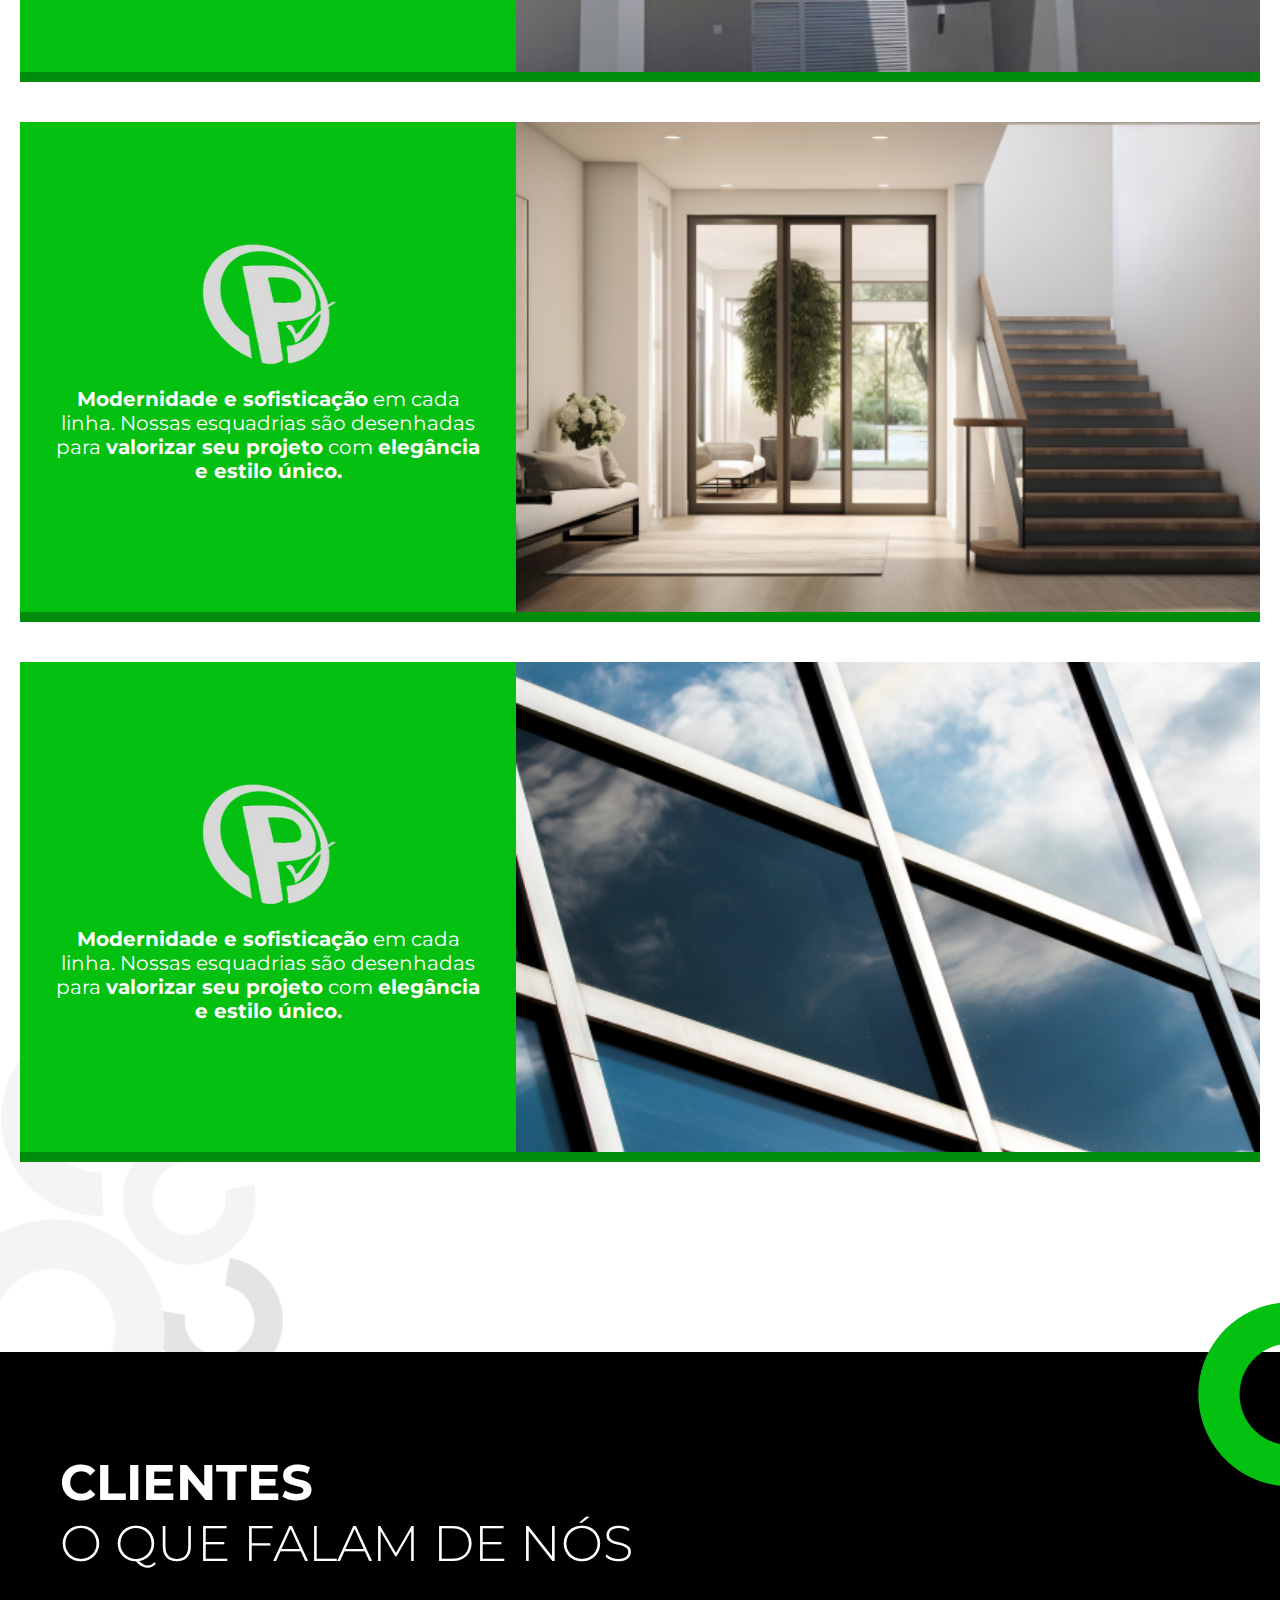
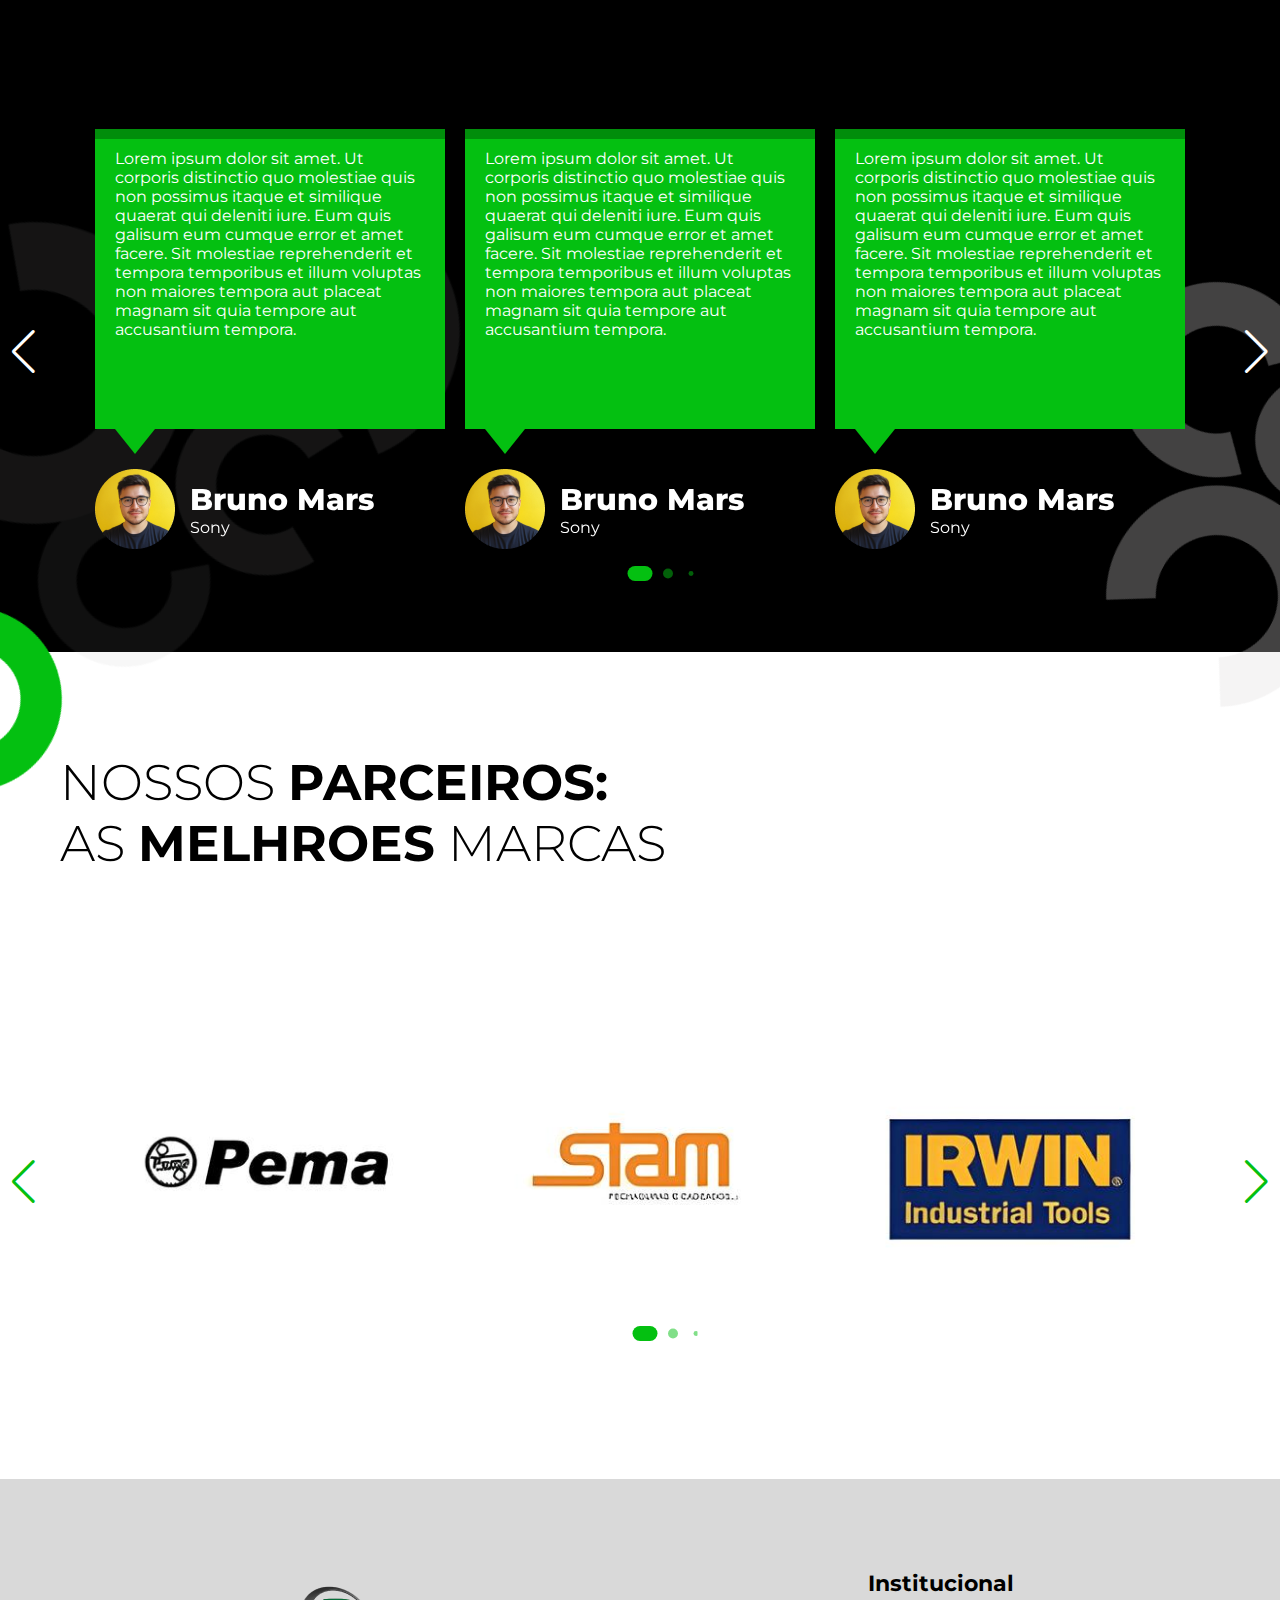
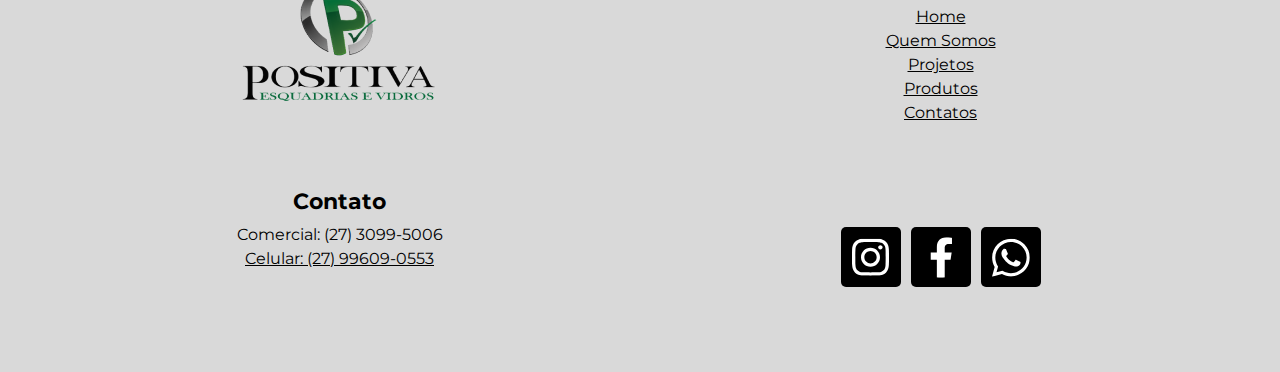
<file: pages/quem-somos.html>
<!DOCTYPE html>
<html lang="pt-br">
<head>
    <meta charset="UTF-8">
    <meta http-equiv="X-UA-Compatible" content="IE=edge">
    <meta name="viewport" content="width=device-width, initial-scale=1.0">

    <link rel="stylesheet" href="https://cdn.jsdelivr.net/npm/swiper@11/swiper-bundle.min.css"/>
    <link rel="stylesheet" href="../css/style.css">
    <link rel="stylesheet" href="../css/header.css">
    <link rel="stylesheet" href="../css/footer.css">
    <link rel="stylesheet" href="../css/quem-somos.css">
    <title>Quem Somos</title>
</head>
<body>
    <div class="menu-mobile">
        <span onclick="fecharMenu()">&times;</span>
        <nav>
            <a href="../index.html">Home</a>
            <a href="/pages/quem-somos.html"  class="active">Quem Somos</a>
            <a href="/pages/projetos.html">Projetos</a>
            <a href="/pages/produtos.html">Produtos</a>
            <a href="/pages/contato.html">Contato</a>
        </nav>
    </div>

    <header>
        <div class="logo">
            <img src="../images/logoMenor.png" alt="logo menor" class="logoMenor">
            <img src="../images/logoMaior.png" alt="Logo maior" class="logoMaior">
        </div>

        <nav>
            <a href="../index.html">Home</a>
            <a href="/pages/quem-somos.html">Quem Somos</a>
            <a href="/pages/projetos.html">Projetos</a>
            <a href="/pages/produtos.html">Produtos</a>
            <a href="/pages/contato.html">Contato</a>
        </nav>
        <div class="nav-mobile">
            <a href="https://wa.me/5527996090553?text=Ol%C3%A1!%20Vim%20pelo%20site%2C%20gostaria%20de%20algumas%20informa%C3%A7%C3%B5es." target="_blank" rel="noopener noreferrer"><img src="../images/phone.png" alt="phone" class="phone"></a>
            <div class="burguer" onclick="abrirMenu()">
                <div class="b1"></div>
                <div class="b2"></div>
                <div class="b3"></div>
            </div>
        </div>
    </header>
    <section class="hero" style="--background: #000">
        <img src="../images/elemento01.png" alt="" class="elemento01">
        <img src="../images/elemento01.png" alt="" class="elemento02">
        

        <div class="hero-content container">
            <div class="titulo">
                <h1>QUEM <strong>SOMOS</strong></h1>
                <h1><strong>LIDER </strong>DO MERCADO</h1>
            </div>
           
    
            <p>A Positiva Esquadrias e Vidros <strong>prioriza a qualidade</strong> de seus produtos, desenvolvidos por um departamento técnico e fabricados com maquinário de <strong>última geração.</strong> Oferecemos soluções <strong>inovadoras e sofisticadas</strong>, garantindo um retorno satisfatório para clientes e colaboradores</p>
            <a href="https://wa.me/5527996090553?text=Ol%C3%A1!%20Vim%20pelo%20site%2C%20gostaria%20de%20algumas%20informa%C3%A7%C3%B5es." target="_blank" class="cta-button">ENTRAR EM CONTATO</a>
            <img src="../images/elemento01.png" alt="" class="elemento03">
        </div>
    </section>
    

    <section class="detalhes">
        <img src="../images/elemento01.png" alt="" class="elemento01">
        <img src="../images/elemento01.png" alt="" class="elemento02">
       
        <img src="../images/elemento02.png" alt="" class="elemento04">
        

        <div class="titulo container">
            <h1>TRANSFORMANDO <strong>VISÕES</strong> EM</h1>
            <h1><strong>REALIDADE: </strong>NOSSO <strong>COMPROMISSO</strong></h1>
        </div>

       

        <div class="card-container">
            <div class="card">
                <div class="card-img">
                    <img src="../images/quem-somos-1.png" alt="imagem1">
                </div>
                <div class="card-text">
                    <img src="../images/logoMenor.png" alt="">
                    <p><strong>Modernidade e sofisticação</strong> em cada linha. Nossas esquadrias são desenhadas para <strong>valorizar seu projeto</strong> com <strong>elegância e estilo único.</strong></p>
                </div>
            </div>
            <div class="card">
                <div class="card-img">
                    <img src="../images/quem-somos-2.png" alt="imagem2">
                </div>
                <div class="card-text">
                    <img src="../images/logoMenor.png" alt="">
                    <p><strong>Modernidade e sofisticação</strong> em cada linha. Nossas esquadrias são desenhadas para <strong>valorizar seu projeto</strong> com <strong>elegância e estilo único.</strong></p>
                </div>
            </div>
            <div class="card">
                <div class="card-img">
                    <img src="../images/quem-somos-3.png" alt="imagem3">
                </div>
                <div class="card-text">
                    <img src="../images/logoMenor.png" alt="">
                    <p><strong>Modernidade e sofisticação</strong> em cada linha. Nossas esquadrias são desenhadas para <strong>valorizar seu projeto</strong> com <strong>elegância e estilo único.</strong></p>
                </div>
            </div>
        </div>
      
    </section>

    <section class="cliente" style="--background: #000">
        <img src="../images/elemento02.png" alt="" class="elemento01">
        <img src="../images/elemento02.png" alt="" class="elemento02">

        <img src="../images/elemento01.png" alt="" class="elemento03">
        <img src="../images/elemento01.png" alt="" class="elemento04">
        <div class="titulo container">
            <h1><strong>CLIENTES</strong></h1>
            <h1>O QUE FALAM DE NÓS</h1>
        </div>

        <div class="carroseul-container">
            <div class="swiper quem-somos-container">
            
                <!-- Additional required wrapper -->
                <div class="swiper-wrapper">
                    <!-- Slides -->
            
                    <div class="swiper-slide cliente-card">
                        <div class="cliente-text">
                            <p>Lorem ipsum dolor sit amet. Ut corporis distinctio quo molestiae quis non possimus itaque et similique quaerat qui deleniti iure. Eum quis galisum eum cumque error et amet facere. Sit molestiae reprehenderit et tempora temporibus et illum voluptas non maiores tempora aut placeat magnam sit quia tempore aut accusantium tempora.</p>
                        </div>
                        <div class="cliente-account">
                            <img src="../images/pessoa.png" alt="">
                            <div>
                                <h2>Bruno Mars</h2>
                                <p>Sony</p>
                            </div>
                        </div>
                    </div>
                    <div class="swiper-slide cliente-card">
                        <div class="cliente-text">
                            <p>Lorem ipsum dolor sit amet. Ut corporis distinctio quo molestiae quis non possimus itaque et similique quaerat qui deleniti iure. Eum quis galisum eum cumque error et amet facere. Sit molestiae reprehenderit et tempora temporibus et illum voluptas non maiores tempora aut placeat magnam sit quia tempore aut accusantium tempora.</p>
                        </div>
                        <div class="cliente-account">
                            <img src="../images/pessoa.png" alt="">
                            <div>
                                <h2>Bruno Mars</h2>
                                <p>Sony</p>
                            </div>
                        </div>
                    </div>
                    <div class="swiper-slide cliente-card">
                        <div class="cliente-text">
                            <p>Lorem ipsum dolor sit amet. Ut corporis distinctio quo molestiae quis non possimus itaque et similique quaerat qui deleniti iure. Eum quis galisum eum cumque error et amet facere. Sit molestiae reprehenderit et tempora temporibus et illum voluptas non maiores tempora aut placeat magnam sit quia tempore aut accusantium tempora.</p>
                        </div>
                        <div class="cliente-account">
                            <img src="../images/pessoa.png" alt="">
                            <div>
                                <h2>Bruno Mars</h2>
                                <p>Sony</p>
                            </div>
                        </div>
                    </div>
                    <div class="swiper-slide cliente-card">
                        <div class="cliente-text">
                            <p>Lorem ipsum dolor sit amet. Ut corporis distinctio quo molestiae quis non possimus itaque et similique quaerat qui deleniti iure. Eum quis galisum eum cumque error et amet facere. Sit molestiae reprehenderit et tempora temporibus et illum voluptas non maiores tempora aut placeat magnam sit quia tempore aut accusantium tempora.</p>
                        </div>
                        <div class="cliente-account">
                            <img src="../images/pessoa.png" alt="">
                            <div>
                                <h2>Bruno Mars</h2>
                                <p>Sony</p>
                            </div>
                        </div>
                    </div>
            
            
                </div>
                <!-- If we need pagination -->
                <div class="swiper-pagination"></div>
            
            </div>
            <div class="swiper-button-prev"></div>
            <div class="swiper-button-next"></div>
        </div>
        
    </section>

    <section class="parceiros">
        <div class="titulo container">
            <h1>NOSSOS <strong>PARCEIROS:</strong></h1>
            <h1>AS <strong>MELHROES</strong> MARCAS</h1>
        </div>

      
        <div class="carroseul-container">
            <div class="swiper  quem-somos-container">
            
                <!-- Additional required wrapper -->
                <div class="swiper-wrapper wrapper-parceiros">
                    <!-- Slides -->
                    <div class="swiper-slide">
                        <img src="../images/p1.png" alt="">
                    </div>
                    <div class="swiper-slide">
                        <img src="../images/p2.png" alt="">
                    </div>
                    <div class="swiper-slide">
                        <img src="../images/p3.png" alt="">
                    </div>
                    <div class="swiper-slide">
                        <img src="../images/p4.png" alt="">
                    </div>
                    <div class="swiper-slide">
                        <img src="../images/p5.png" alt="">
                    </div>
                    <div class="swiper-slide">
                        <img src="../images/p6.png" alt="">
                    </div>
                    <div class="swiper-slide">
                        <img src="../images/p7.png" alt="">
                    </div>
                    <div class="swiper-slide">
                        <img src="../images/p8.png" alt="">
                    </div>
                    <div class="swiper-slide">
                        <img src="../images/p9.png" alt="">
                    </div>
                    <div class="swiper-slide">
                        <img src="../images/p10.png" alt="">
                    </div>
                    <div class="swiper-slide">
                        <img src="../images/p11.png" alt="">
                    </div>
                    <div class="swiper-slide">
                        <img src="../images/p12.png" alt="">
                    </div>
            
                </div>
                <!-- If we need pagination -->
                <div class="swiper-pagination"></div>
            
            
            </div>
            <div class="swiper-button-prev"></div>
            <div class="swiper-button-next"></div>
        </div>
    </section>

   

    <footer>
        <div class="footer-container ">
            <div class="logo">
                <img src="../images/logo-footer.png" alt="">
            </div>
            <div class="institucional">
                <h3>Institucional</h3>
                <a href="../index.html">Home</a>
                <a href="/pages/quem-somos.html">Quem Somos</a>
                <a href="/pages/projetos.html">Projetos</a> 
                <a href="/pages/produtos.html">Produtos</a>
                <a href="/pages/contato.html">Contatos</a>
            </div>
            <div class="contato">
                <h3>Contato</h3>
                <a>Comercial: (27) 3099-5006</a>
                <a href="https://wa.me/5527996090553?text=Ol%C3%A1!%20Vim%20pelo%20site%2C%20gostaria%20de%20algumas%20informa%C3%A7%C3%B5es." target="_blank">Celular: (27) 99609-0553</a>
            </div>
            <div class="social">
                <a href="https://www.instagram.com/positivaesquadrias/" target="_blank">
                    <svg width="37" height="38" viewBox="0 0 37 38" fill="none" xmlns="http://www.w3.org/2000/svg">
                        <g clip-path="url(#clip0_7_105)">
                        <path d="M18.5004 4.06287C23.441 4.06287 24.0243 4.08028 25.9744 4.17169C27.7766 4.2544 28.756 4.55475 29.4089 4.80722C30.2708 5.1424 30.8889 5.54287 31.5375 6.19146C32.1861 6.84004 32.5866 7.45381 32.9217 8.32005C33.1742 8.97299 33.4746 9.9524 33.5573 11.7545C33.6443 13.7046 33.6661 14.2923 33.6661 19.2285C33.6661 24.1648 33.6487 24.7524 33.5573 26.7025C33.4746 28.5046 33.1742 29.484 32.9217 30.137C32.5866 30.9989 32.1861 31.617 31.5375 32.2656C30.8889 32.9142 30.2752 33.3146 29.4089 33.6498C28.756 33.9023 27.7766 34.2026 25.9744 34.2853C24.0243 34.3724 23.441 34.3942 18.5004 34.3942C13.5599 34.3942 12.9766 34.3768 11.0264 34.2853C9.22433 34.2026 8.24492 33.9023 7.59198 33.6498C6.73009 33.3146 6.11198 32.9142 5.46339 32.2656C4.8148 31.617 4.41433 31.0032 4.07915 30.137C3.82668 29.484 3.52633 28.5046 3.44362 26.7025C3.35656 24.7524 3.3348 24.1648 3.3348 19.2285C3.3348 14.2923 3.35221 13.7046 3.44362 11.7545C3.52633 9.9524 3.82668 8.97299 4.07915 8.32005C4.41433 7.45816 4.8148 6.84004 5.46339 6.19146C6.11198 5.54287 6.72574 5.1424 7.59198 4.80722C8.24492 4.55475 9.22433 4.2544 11.0264 4.17169C12.9766 4.08463 13.5642 4.06287 18.5004 4.06287ZM18.5004 0.728516C13.4772 0.728516 12.846 0.75028 10.8741 0.841692C8.90656 0.933104 7.56151 1.24216 6.38186 1.70357C5.16739 2.17805 4.13574 2.80922 3.10409 3.83652C2.0768 4.86381 1.44127 5.89546 0.971153 7.11428C0.514094 8.28957 0.200682 9.63463 0.10927 11.6065C0.0178585 13.5784 -0.00390625 14.2096 -0.00390625 19.2329C-0.00390625 24.2562 0.0178585 24.8873 0.10927 26.8592C0.200682 28.8267 0.509741 30.1718 0.971153 31.3515C1.44562 32.5659 2.0768 33.5976 3.10409 34.6292C4.13139 35.6565 5.16303 36.292 6.38186 36.7622C7.55715 37.2192 8.90221 37.5326 10.8741 37.624C12.846 37.7155 13.4772 37.7372 18.5004 37.7372C23.5237 37.7372 24.1549 37.7155 26.1268 37.624C28.0943 37.5326 29.4394 37.2236 30.619 36.7622C31.8335 36.2877 32.8652 35.6565 33.8968 34.6292C34.9241 33.6019 35.5596 32.5703 36.0297 31.3515C36.4868 30.1762 36.8002 28.8311 36.8916 26.8592C36.983 24.8873 37.0048 24.2562 37.0048 19.2329C37.0048 14.2096 36.983 13.5784 36.8916 11.6065C36.8002 9.63899 36.4912 8.29393 36.0297 7.11428C35.5553 5.89981 34.9241 4.86816 33.8968 3.83652C32.8695 2.80922 31.8379 2.17369 30.619 1.70357C29.4437 1.24652 28.0987 0.933104 26.1268 0.841692C24.1549 0.75028 23.5237 0.728516 18.5004 0.728516Z" fill="white"/>
                        <path d="M18.4981 9.73047C13.2528 9.73047 9 13.9833 9 19.2286C9 24.4739 13.2528 28.7267 18.4981 28.7267C23.7434 28.7267 27.9962 24.4739 27.9962 19.2286C27.9962 13.9833 23.7434 9.73047 18.4981 9.73047ZM18.4981 25.3967C15.0941 25.3967 12.33 22.6369 12.33 19.2286C12.33 15.8202 15.0898 13.0605 18.4981 13.0605C21.9065 13.0605 24.6662 15.8202 24.6662 19.2286C24.6662 22.6369 21.9065 25.3967 18.4981 25.3967Z" fill="white"/>
                        <path d="M28.3763 11.5718C29.6023 11.5718 30.5963 10.5779 30.5963 9.35184C30.5963 8.12576 29.6023 7.13184 28.3763 7.13184C27.1502 7.13184 26.1562 8.12576 26.1562 9.35184C26.1562 10.5779 27.1502 11.5718 28.3763 11.5718Z" fill="white"/>
                        </g>
                        <defs>
                        <clipPath id="clip0_7_105">
                        <rect width="37" height="37" fill="white" transform="translate(0 0.728516)"/>
                        </clipPath>
                        </defs>
                        </svg>
                        
                </a>


                <a href="https://www.facebook.com/Positivaesquadriasevidros/" target="_blank">
                    <svg width="22" height="41" viewBox="0 0 22 41" fill="none" xmlns="http://www.w3.org/2000/svg">
                        <g clip-path="url(#clip0_7_115)">
                        <path d="M20.5726 22.8489L21.6866 15.5801H14.7121V10.8634C14.7121 8.87387 15.6845 6.93651 18.8103 6.93651H21.9809V0.748139C21.9809 0.748139 19.1047 0.256348 16.3514 0.256348C10.6064 0.256348 6.85086 3.73614 6.85086 10.04V15.5801H0.46875V22.8489H6.85458V40.423C8.13622 40.6242 9.44766 40.7285 10.7852 40.7285C12.1227 40.7285 13.4342 40.6242 14.7158 40.423V22.8489H20.5763H20.5726Z" fill="black"/>
                        </g>
                        <defs>
                        <clipPath id="clip0_7_115">
                        <rect width="21.5121" height="40.4722" fill="black" transform="translate(0.46875 0.256348)"/>
                        </clipPath>
                        </defs>
                        </svg>
                </a>
                <a href="https://wa.me/5527996090553?text=Ol%C3%A1!%20Vim%20pelo%20site%2C%20gostaria%20de%20algumas%20informa%C3%A7%C3%B5es." target="_blank">
                    <svg width="39" height="39" viewBox="0 0 39 39" fill="none" xmlns="http://www.w3.org/2000/svg">
                        <g clip-path="url(#clip0_7_118)">
                        <path fill-rule="evenodd" clip-rule="evenodd" d="M33.2974 6.24883C29.7433 2.69032 25.0103 0.728516 19.9739 0.728516C9.59304 0.728516 1.14322 9.17394 1.13882 19.5548C1.13882 22.8714 2.00536 26.1132 3.65485 28.9679L0.980469 38.7285L10.9654 36.1113C13.7146 37.6113 16.8156 38.403 19.9651 38.403H19.9739C30.3547 38.403 38.8045 29.9576 38.8089 19.5724C38.8089 14.5403 36.8515 9.81174 33.2974 6.25323V6.24883ZM19.9739 35.2184H19.9695C17.1587 35.2184 14.4052 34.4618 12.0035 33.0367L11.4317 32.698L5.50669 34.2507L7.0902 28.4752L6.71632 27.8814C5.1504 25.3918 4.32345 22.5107 4.32345 19.5548C4.32345 10.9246 11.3481 3.90435 19.9871 3.90435C24.1702 3.90435 28.0982 5.53625 31.0541 8.49215C34.01 11.4524 35.6375 15.3804 35.6331 19.5636C35.6331 28.1937 28.6084 35.214 19.9783 35.214L19.9739 35.2184ZM28.56 23.496C28.0894 23.2584 25.7757 22.1236 25.3446 21.9652C24.9136 21.8069 24.6013 21.7277 24.2846 22.2028C23.9722 22.6734 23.0705 23.7335 22.7934 24.0458C22.5207 24.3581 22.2436 24.3977 21.7729 24.1646C21.3023 23.927 19.7847 23.4344 17.9901 21.8289C16.5913 20.5797 15.6456 19.0401 15.3729 18.5695C15.1002 18.0988 15.3421 17.8437 15.5796 17.6106C15.7907 17.3994 16.0503 17.0607 16.2834 16.788C16.5165 16.5153 16.5957 16.3174 16.7541 16.0051C16.9124 15.6927 16.8332 15.4156 16.7145 15.1825C16.5957 14.945 15.6544 12.6313 15.2629 11.69C14.8802 10.7707 14.4931 10.8982 14.2028 10.8806C13.9301 10.8674 13.6134 10.863 13.3011 10.863C12.9888 10.863 12.4786 10.9818 12.0475 11.4524C11.6164 11.9231 10.4024 13.0624 10.4024 15.376C10.4024 17.6897 12.0871 19.9287 12.3246 20.241C12.5577 20.5533 15.6412 25.3082 20.3653 27.3448C21.487 27.8286 22.3667 28.119 23.0485 28.3345C24.1746 28.6908 25.2039 28.6424 26.0132 28.5192C26.9193 28.3829 28.7976 27.38 29.1891 26.2803C29.5805 25.1807 29.5805 24.2393 29.4618 24.0414C29.343 23.8435 29.0307 23.7291 28.56 23.4916V23.496Z" fill="white"/>
                        </g>
                        <defs>
                        <clipPath id="clip0_7_118">
                        <rect width="37.8284" height="38" fill="white" transform="translate(0.980469 0.728516)"/>
                        </clipPath>
                        </defs>
                        </svg>
                        
                </a>
            </div>
        </div>
    </footer>


    <script src="https://cdn.jsdelivr.net/npm/swiper@11/swiper-bundle.min.js"></script>
    <script src="../js/slider.js"></script>
    <script src="../js/api-insta.js"></script>
    <script src="../js/index.js"></script>
</body>
</html>
</file>
<file: css/style.css>
@import url('https://fonts.googleapis.com/css2?family=Montserrat:ital,wght@0,100..900;1,100..900&display=swap');
*{
    padding: 0;
    margin: 0;
    box-sizing: border-box;
    font-family: var(--font);
}

.container{
    max-width: 1200px;
    width: 100%;
    margin: auto;
}

:root{
    --font: "Montserrat", sans-serif;
}

strong{
    font-weight: 700;
}

@keyframes animacao-cta{
    0%{transform: scale(1);}
    25%{transform: scale(1.2);}
    50%{transform: scale(1); }
    75%{transform: scale(1.2);}
    100%{transform: scale(1);}
} 


.cta-button:hover{
    transform: scale(1.1);
    transition: 1s;
}

.desktop{
    display: block;
}

.mobile{
    display: none;
}

.mt-50{
    margin-top: 50px;
}

.mb-10{
    margin-bottom: 10px;
}
</file>
<file: css/header.css>
.menu-mobile{
    display: none;
    position: fixed !important;
    height: 100%;
    width: 100%;
    z-index: 1000;
    padding: 60px 20px;
    background-color: #04C011;
    position: relative;
    /* transition: all 2s; */
}

.menu-mobile span{
    position: absolute;
    display: flex;
    align-items: center;
    justify-content: center;
    width: 50px;
    height: 50px;
    border-radius: 50%;
    font-size: 3rem;
    font-weight: 500;
    color: #04C011;
    background-color: #fff;
}

.menu-mobile nav a{
    display: block;
    text-align: right;
    font-size: 25px;
    font-weight: 500;
    color: white;
    margin: 30px 10px;
    text-decoration: none;
}

.menu-mobile nav a.active{
    font-weight: 900;
}

header{
    display: block;
    position: absolute;
    top: 40px;
    left: 50%;
    transform: translate(-50%);
    max-width: 1200px;
    width: 100%;
    padding: 0 20px;
    display: flex;
    align-items: center;
    justify-content: space-between;
    z-index: 100;

}
header .logo{
    width: 35%;
}

header .logo img{
    height: 50px;
}

header nav{
    width: 65%;
    /* background-color: blue; */
    display: flex;
    align-items: center;
    justify-content: space-between;
    padding: 10px;
    z-index: 10;
}

header nav a{
    text-decoration: none;
    text-transform: uppercase;
    padding: 10px;
    font-size: 20px;
    font-weight: 400;
    color: white;
    position: relative;
    cursor: pointer;

}

nav a::after{
    content: '';
    position: absolute;
    width: 0%;
    height: 14px;
    bottom: 5px;
    left: -2px;
    background: #04c011ba;
    transition: 600ms cubic-bezier(.8,0,.2,1);
    z-index: -1;
}
a:hover:after {
    width: 90%;
    bottom: 5px;
}



.nav-mobile{
    display: flex;
    flex-direction: row;
}

.phone{
    display: none;
    margin: 0 20px;
    width: 50px;
}



.burguer{
    display: none;
    flex-direction: column;
    align-items: flex-end;
    justify-content: space-evenly;
    width: 50px;
    height: 50px;
   
}
.burguer .b1{
    height: 10px;
    width: 70%;
    background-color: #fff;
    border-radius: 5px;
}
.burguer .b2{
    height: 10px;
    width: 100%;
    background-color: #fff;
    border-radius: 5px;
}
.burguer .b3{
    height: 10px;
    width: 45%;
    background-color: #fff;
    border-radius: 5px;
}

@media (max-width: 1060px){
    .logoMaior{
        display: none;
    }

    header .logo{
        width: 10%;
    }
    header nav{
        width: 90%;
    }
}


@media (max-width: 790px){
    .logoMaior{
        display: none;
    }

    header .logo{
        width: 10%;
    }
    header nav{
      display: none; 
    }

    .phone{
        display: block;
    }

    .burguer{
        display: flex;
    }
}
</file>
<file: css/footer.css>
footer{
    background-color: #D9D9D9;
    margin-top: 100px;
    padding: 80px 0;
}

.footer-container{

    margin: 0 auto;
    width: 90%;
    display: flex;
    flex-direction: row;
    align-items: top;
    justify-content: space-evenly;
}

.footer-container h3{
    font-size: 1.4rem;
    margin: 10px 0;
}
.footer-container a{
    display: block;
    margin: 5px;
    color: black;
}

.footer-container .social{
    display: flex;
    flex-direction: row;
    align-items: center;
    justify-content: center;
}


.footer-container .social a{
    margin-top: 50px;
    display: flex;
    align-items: center;
    justify-content: center;
    width: 60px;
    height: 60px;
    background-color: black;
    border-radius: 5px;
}

.footer-container .social svg{
    margin: 0 10px;
    
}

.footer-container .social path{
    fill: white;
}

.footer-container .social a:hover{
    background-color: white;
}

.footer-container .social a:hover path{
    fill: black;
}


@media (max-width: 1300px) {

    .footer-container{
        display: grid;
        grid-template-columns: 1fr 1fr;
        text-align: center;
        gap: 50px;
    }
}

@media (max-width: 600px) {

   
    .footer-container{
        display: grid;
        grid-template-columns: 1fr;
        text-align: center;
        gap: 50px;
    }
}
</file>
<file: css/home.css>
/* Hero Section  até a linha 367*/

.hero{
    min-height: 100vh;
  
    background: var(--background);

    background-position: center center;
    background-repeat: no-repeat;
    background-size: cover;
    display: flex;
    position: relative;
    overflow-x: hidden;
}

.hero .elemento01{
    position: absolute;
    bottom: 0;
    left: -200px;
    max-width: 600px;
    width: 100%;
    z-index: 1;
    transform: rotate(0deg);
}

.hero .elemento02{
    position: absolute;
    top: -250px;
    right: -200px;
    max-width: 600px;
    width: 100%;
  
    transform: rotate(0deg);
}


.hero-content{
    display: flex;
    flex-direction: column;
    justify-content: end;
    color: white;
    margin: 0 auto 100px;
    z-index: 10;
    padding: 0 20px;
}


.hero-content .titulo h1{
    width: fit-content;
    background: #04C011;
    font-weight: 300;
    margin: 10px 0;
    padding: 10px 25px;
    font-size: 50px;
}

.hero-content p{
    font-size: 23px;
    margin: 20px;
    max-width: 50%;
}

.cta-button{
    cursor: pointer;
    background-color: black;
    color: white;
    text-decoration: none;
    font-size: 30px;
    font-weight: 800;
    padding: 15px 20px;
    width: fit-content;
    transition: ease-in 0.5s;
    
}



.hero-content .desktop{
    display: block;
}

.hero-content .mobile{
    display: none;
}



@media (max-width: 960px){
    .hero-content .titulo h1{
        font-size: 40px;
        transition: 2s;
    }
}

@media (max-width: 790px){

    .hero-content{
        align-items: center;
        text-align: center;
    }

    .hero-content .titulo h1{
        display: block;
        width: 100%;
        /* font-size: 30px; */
        transition: 2s;
        margin: 10px auto;
    }

 

    .hero-content .cta-button.mobile{
        /* font-size: 20px; */
        max-width: 480px;
        width: 100%;
        padding: 30px;
        margin-top: 50px;
        border-radius: 10px;
        position: relative;
    }
    .hero-content .cta-button.mobile::after{
        content: '';
        position: absolute;
        bottom: -15px;
        left: 45%;
        width: 30px;
        height: 30px;
        border-radius: 50%;
        background-color: #04C011;
        animation: animacao-cta 5s linear infinite;
    }

   

    .hero-content .desktop{
        display: none;
    }

    .hero-content .mobile{
        display: block;
    }

    .hero-content p{
        display: none;
    }

    
}

@media (max-width: 500px){
    .hero .elemento01{
        position: absolute;
        bottom: 0;
        left: -100px;
        max-width: 300px;
        width: 100%;
        z-index: 1;
        transform: rotate(0deg);
    }
    
    .hero .elemento02{
        position: absolute;
        top: -100px;
        right: -150px;
        max-width: 300px;
        width: 100%;
      
        transform: rotate(0deg);
    }


    .hero-content .titulo.mobile h1{
        font-size: 25px;
        transition: 1s;
    }
    .hero-content .cta-button.mobile{
        font-size: 20px;
        max-width: 307px;
        margin-top: 30px;
        transition: 1s;
    }

}



/* Detalhes Section */

.detalhes{
    display: flex;
    flex-direction: column;
    justify-content: center;
    min-height: 100vh;
    background-color: #fff;
    position: relative;
    overflow-x: clip;
}

.detalhes .elemento03{
    transform: rotate(180deg);
    position: absolute;
    top: -50px;
    right: -120px;
    
}

.detalhes .elemento04{
    transform: rotate(0deg);
    position: absolute;
    top: 60%;
    left: -120px;
    
  
}

.detalhes .elemento05{
    transform: rotate(180deg);
    position: absolute;
    top: -130px;
    right: -120px;
    
}

.detalhes .elemento06{
    transform: rotate(0deg);
    position: absolute;
    top: 80%;
    left: -120px;
    
  
}
.detalhes .titulo{
    margin: 100px auto 20px;
}

h1{
    font-weight: 300;
    margin: 0 20px;
    font-size: 50px;
 
}

.card-container{
    max-width: 1500px;
    display: flex;
    flex-direction: row;
    align-items: center;
    justify-content: space-evenly;
    padding: 20px;
    margin: auto;
}

.card{
    width: 33%;
    padding: 10px;
    height: 500px;
    background: linear-gradient(to bottom, #04c011 25%, #025a08 100%);
    margin: 0 20px;
    display: flex;
    flex-direction: column;
    align-items: center;
    justify-content: space-evenly;
    position: relative;
    color: #fff;
}

.card::before{
    content: "";
    position: absolute;
    top: 0;
    width: 100%;
    height: 10px;
    background-color: #018D0B;
}

.card h2{
    font-size: 45px;
    font-weight: 900;

}

.card p{
    text-align: center;
    font-size: 20px;
}



.detalhes .cta-button{
    margin: 50px auto;
}

.detalhes .mobile{
    display: none;
}


@media (max-width: 1200px){

    .card{
        margin: 0 10px;
    }

    .card h2{
        font-size: 40px;
        transition: 1s;
    }
    .card p{
        font-size: 20px;
    }
}

@media (max-width: 900px){

   
    .card h2{
        font-size: 35px;
        transition: 1s;
    }
    .card p{
        font-size: 18px;
    }
}

@media (max-width: 850px){

    .card-container{
        
        flex-direction: column;
    }
    
    .card{
        margin: 20px 0;
        width: 90%;
        height: 700px;
    }
    .card h2{
        font-size: 55px;
        transition: 1s;
    }
    .card p{
        font-size: 35px;
    }

    .detalhes .desktop{
        display: none;
    }

    .detalhes .mobile{
        padding: 30px;
        border-radius: 10px;
        display: block;
        position: relative;
    }
    .detalhes .mobile::after{
        content: '';
        position: absolute;
        bottom: -15px;
        left: 45%;
        width: 30px;
        height: 30px;
        border-radius: 50%;
        background-color: #04C011;
        animation: animacao-cta 5s linear infinite;
    }
    
}


@media (max-width: 750px){

    .detalhes .titulo h1{
       
        font-size: 40px;
       
    }


}

@media (max-width: 600px){

    .detalhes .titulo h1{
       
        font-size: 35px;
       
    }

    .card{
        padding: 20px;
    }
    .card h2{
        font-size: 55px;
      
    }
    .card p{
        font-size: 25px;
    }
}

@media (max-width: 500px){

    .detalhes .titulo h1{
       
        font-size: 35px;
       
    }

    .card{
        margin: 20px 0;
        padding: 20px;
        height: 500px;
    }
    .card h2{
        font-size: 40px;
      
    }
    .card p{
        font-size: 20px;
    }

    .detalhes .cta-button.mobile{
        font-size: 20px;
        width: 90%;
        text-align: center;
        transition: 1s;
    }
}

@media (max-width: 400px){

    .detalhes .titulo h1{
       
        font-size: 25px;
       
    }

    .card{
        margin: 20px 0;
        padding: 20px;
        height: 500px;
    }
    .card h2{
        font-size: 40px;
      
    }
    .card p{
        font-size: 20px;
    }

    .detalhes .cta-button.mobile{
        font-size: 20px;
        width: 80%;
        text-align: center;
        transition: 1s;
    }
}


/* Conheça Section */

.conheca-positiva{
    height: 100vh;
    color: #fff;
    background: url('../images/img2.png') ;

    background-position: center center;
    background-repeat: no-repeat;
    background-size: cover;
    display: flex;
    flex-direction: column;
    position: relative;
    overflow-x: hidden;
    overflow: hidden;
}


.conheca-positiva .elemento01{
    position: absolute;
    bottom: 0;
    left: -250px;
    max-width: 600px;
    width: 100%;
    z-index: 1;
    transform: rotate(-60deg);
}

.conheca-positiva .elemento02{
    position: absolute;
    top: 50px;
    right: -250px;
    max-width: 600px;
    width: 100%;
    transform: rotate(-60deg);
}



.conheca-positiva .container{
    padding: 20px;
    display: flex;
    flex-direction: column;
    justify-content: space-around;
    height: 100%;
}

.conheca-positiva .titulo h1{
    width: fit-content;
    background: #04C011;
    color: #FFF;
    font-weight: 300;
    margin: 10px 0;
    padding: 10px 25px;
    font-size: 50px;
}

.conheca-positiva .titulo h2{
    width: fit-content;
    background: #04C011;
    color: #FFF;
    font-weight: 300;
    margin: 10px 0;
    padding: 10px 25px;
    font-size: 35px;
}

.conheca-positiva p{
    font-size: 30px;
    margin: 20px;
    max-width: 100%;
    text-align: center;
}


@media (max-width: 800px){

   
    .conheca-positiva .elemento01{
        position: absolute;
        bottom: 0;
        left: -150px;
        max-width: 400px;
        width: 100%;
        z-index: 1;
        transform: rotate(-60deg);
    }

    .conheca-positiva .elemento02{
        position: absolute;
        top: 50px;
        right: -150px;
        max-width: 400px;
        width: 100%;
        transform: rotate(-60deg);
    }
    
}

@media (max-width: 700px){

   
    .conheca-positiva .desktop{
        display: none;
    }
    .conheca-positiva .mobile{
        display: block;
       
    }

    .conheca-positiva .titulo h1{
        
        font-size: 40px;
    }
    
    .conheca-positiva .titulo h2{
        
        font-size: 30px;
    }
    .conheca-positiva p{
        display: none;
    }
    

    .conheca-positiva .container{
        justify-content: end;
        margin-bottom: 100px;
    }
}

@media (max-width: 550px){

   
  
    .conheca-positiva .titulo h1{
        font-size: 30px;
    }
    
    .conheca-positiva .titulo h2{   
        font-size: 20px;
    }
   
}

@media (max-width: 450px){

   
  
    .conheca-positiva .titulo h1{
        font-size: 23px;
    }
    
    .conheca-positiva .titulo h2{   
        font-size: 18px;
    }
   
}

/* Numero 1 section */
.numero1{
    min-height: 70vh;
    background: linear-gradient(to bottom, #04c011 30%, #025A08 95%);
    display: flex;
    flex-direction: column;
    align-items: center;
    justify-content: center;
    color: #fff;
    overflow: hidden;
    position: relative;
}

.numero1 .container{
    padding: 0 20px;
    z-index: 20;
}


.numero1 .elemento01{
    transform: rotate(-30deg);
    position: absolute;
    top: 15%;
    right: -170px;
}

.numero1 .elemento02{
    transform: rotate(180deg);
    position: absolute;
    width: 250px;
    top: 70%;
    left: -150px;
    z-index: 10;
}

.numero1 .titulo h1{
    font-size: 80px;
    letter-spacing: 15px;
}

.numero1 .cta-button{
   margin-top: 80px;
   z-index: 20 !important;
}

@media (max-width: 1080px){

    .numero1 .titulo h1{
        font-size: 70px;
        letter-spacing: 10px;
    }


}

@media (max-width: 920px){

    .numero1 .titulo h1{
        font-size: 60px;
        letter-spacing: 10px;
    }
    .numero1 .elemento01{
        width: 250px;
    }


}

@media (max-width: 800px){

    .numero1 .titulo h1{
        font-size: 50px;
        letter-spacing: 10px;
    }
  
    .numero1 .elemento02{
        width: 200px;
        left: -100px;
    }

}

@media (max-width: 700px){

    .numero1 .container{
        display: flex;
        flex-direction: column;
        align-items: center;
        justify-content: center;
    }

    .numero1 .titulo h1{
        font-size: 40px;
        letter-spacing: 7px;
    }
    .numero1 .elemento01{
        top: -150px;
        
    }

  
    .numero1 .elemento02{
        width: 200px;
        left: -100px;
        top: 90%;
    }

    .numero1 .desktop{
        display: none;
    }
    .numero1 .mobile{
        display: block;
    }

    .numero1 .cta-button.mobile{
        text-align: center;
        /* font-size: 20px; */
        transition: 2s;
        max-width: 480px;
        width: 100%;
        padding: 30px;
        margin-top: 50px;
        border-radius: 10px;
        position: relative;
    }
    .numero1 .cta-button.mobile::after{
        content: '';
        position: absolute;
        bottom: -15px;
        left: 45%;
        width: 30px;
        height: 30px;
        border-radius: 50%;
        background-color: #04C011;
        animation: animacao-cta 5s linear infinite;
    }
}

@media (max-width: 920px){

    .numero1 .titulo h1{
        font-size: 60px;
        letter-spacing: 10px;
    }
    .numero1 .elemento01{
        width: 250px;
    }


}

@media (max-width: 800px){

    .numero1 .titulo h1{
        font-size: 50px;
        letter-spacing: 10px;
    }
  
    .numero1 .elemento02{
        width: 200px;
        left: -100px;
    }

}

@media (max-width: 700px){


    .numero1 .titulo h1{
        font-size: 40px;
        letter-spacing: 7px;
    }


}

@media (max-width: 530px){


    .numero1 .titulo h1{
        font-size: 30px;
        letter-spacing: 3px;
    }

    .numero1 .cta-button.mobile{
        text-align: center;
        font-size: 20px;
        max-width: 380px;
 
    }
}

@media (max-width:410px){


    .numero1 .titulo h1{
        font-size: 26px;
        margin: 0;
    }

    .numero1 .cta-button.mobile{
        text-align: center;
        font-size: 20px;
        max-width: 380px;
 
    }
}


/* Media Section */

.media .container-cta{
    padding: 0 20px;
}

.media .titulo{
    margin-top: 100px;
    margin-bottom: 80px;
}
.media .titulo h1{
   
    transition: all 1s ease;
}

.media .cta-button{
    margin: auto;
}

/*  Swiper */

.swiper-slide{
    display: flex;
    flex-direction: column;
    align-items: center;
}


.swiper-slide video{
    border-radius: 10px;
    width: 100%;

}

.swiper{
    overflow: hidden;
    width: 90%;
    margin: 50px auto;
    padding-bottom: 40px;
}
.swiper-pagination-bullet{
    background-color: #013b05;
    width: 15px;
    height: 15px;
}

.swiper-pagination-bullet-active{
    width: 25px;
    border-radius: 10px;
}



.media-wrapper img{
/*    
    max-width: 307px; */
    width: 100%;

    object-fit: cover;
}




/* Contato */

.subtitulo{
    padding: 20px;
}
.subtitulo p{
    font-size: 23px;
}

form {
    width: 100%;
    padding: 10px;
}

form input{
    border: 1px solid #343434;
    width: 100%;
    height: 70px;
    margin: 5px 0;
    padding: 10px;
    font-size: 1rem;
}

form textarea{
    border: 1px solid #343434;
    width: 100%;
    height: 150px;
    margin: 5px 0;
    padding: 10px;
    font-size: 1rem;
}


form input[type=submit]{
    width: 50%;
    background-color: #04C011;
    border: none;
    color: white;
    font-size: 30px;
    transition: all 1s ease;
}

form input:focus{
    border: 1px solid #04C011;
    outline: 0;
    background-color: #04c0111f;
}

form textarea:focus{
    border: 1px solid #04C011;
    outline: 0;
    background-color: #04c0111f;

}



form input:invalid:focus{
    border: 1px solid #c00404;
    outline: 0;
    background-color: #c004041f;
}
form textarea:invalid:focus{
    border: 1px solid #c00404;
    outline: 0;
    background-color: #c004041f;
}


form input[type=submit]:hover{
    background-color: #055f0b;
    transition: all 0.5s ease;
    cursor: pointer;
}



@media (max-width: 700px){

    .media .titulo h1{
       font-size: 40px;
       transition: all 1s ease;
    }
    .media .subtitulo p{
        /* text-align: center; */
        font-size: 18px;
        transition: all 1s ease;
    }

    .media .desktop{
        display: none;
    }
    .media .mobile{
        display: block;
    }

    .media .cta-button.mobile{
        text-align: center;
        /* font-size: 20px; */
        transition: 2s;
        max-width: 480px;
        width: 100%;
        padding: 30px;
        margin-top: 50px;
        border-radius: 10px;
        position: relative;
    }
    .media .cta-button.mobile::after{
        content: '';
        position: absolute;
        bottom: -15px;
        left: 45%;
        width: 30px;
        height: 30px;
        border-radius: 50%;
        background-color: #04C011;
        animation: animacao-cta 5s linear infinite;
    }

    .swiper{
        overflow: hidden;
        width: 99%;
        /* margin-left: 20px; */
      
    }
}


@media (max-width: 533px){
    .media .titulo h1{
        text-align: center;
        font-size: 30px;
        transition: all 1s ease;
     }
     .media .subtitulo p{
        text-align: center;
        font-size: 15px;
        transition: all 1s ease;
    }
    form input[type=submit]{
        width: 100%;
        transition: all 0.5s ease;
        cursor: pointer;
    }
}

@media (max-width: 448px){
    .media .titulo h1{
        text-align: center;
        font-size: 23px;
        transition: all 1s ease;
     }
     .media .subtitulo p{
        text-align: center;
        font-size: 13px;
        transition: all 1s ease;
    }
}
</file>
<file: css/quem-somos.css>
/* Hero Section  até a linha 367*/

.hero{
    min-height: 100vh;
  
    background: var(--background);

    background-position: center center;
    background-repeat: no-repeat;
    background-size: cover;
    display: flex;
    position: relative;
    overflow: hidden;
}

.hero .elemento01{
    position: absolute;
    bottom: 0;
    left: -200px;
    max-width: 600px;
    width: 100%;
    z-index: 1;
    transform: rotate(0deg);
    opacity: 50%;
}

.hero .elemento02{
    position: absolute;
    top: -250px;
    right: -200px;
    max-width: 600px;
    width: 100%;
  
    transform: rotate(0deg);
    opacity: 50%;
}

.hero .elemento03{
    position: absolute;
    top: 20%;
    right: -250px;
    max-width: 800px;
    width: 100%;
    opacity: 30%;
    transform: rotate(50deg);
}

.hero-content{
    display: flex;
    flex-direction: column;
    justify-content: end;
    color: white;
    margin: 0 auto 100px;
    z-index: 10;
    padding: 0 20px;
    position: relative;
}


.hero-content .titulo h1{
    width: fit-content;
    background: #04C011;
    font-weight: 300;
    margin: 10px 0;
    padding: 10px 25px;
    font-size: 50px;
}

.hero-content p{
    font-size: 28px;
    margin: 20px;
    transition: all 0.5s ease;
}

.cta-button{
    cursor: pointer;
    background-color: white;
    color: black;
    text-decoration: none;
    font-size: 30px;
    font-weight: 800;
    padding: 15px 20px;
    width: fit-content;
    transition: ease-in 0.5s;
    margin: 20px auto;
}



.hero-content .desktop{
    display: block;
}

.hero-content .mobile{
    display: none;
}

@media (max-width: 1250px){
    .hero .elemento01{
        position: absolute;
        bottom: 0;
        left: -300px;
        max-width: 600px;
        width: 100%;
      
        transform: rotate(0deg);
        opacity: 30%;
    }
}


@media (max-width: 960px){
    .hero-content .titulo h1{
        font-size: 40px;
        transition: 2s;
    }
    .hero-content p{
        font-size: 23px;
        transition: all 0.5s ease;
    }
}

@media (max-width: 790px){

    .hero-content{
        align-items: center;
        text-align: center;
    }

    .hero-content .titulo h1{
        display: block;
        width: 100%;
        /* font-size: 30px; */
        transition: 2s;
        margin: 10px auto;
    }

 

    .hero-content .cta-button.mobile{
        /* font-size: 20px; */
        max-width: 480px;
        width: 100%;
        padding: 30px;
        margin-top: 50px;
        border-radius: 10px;
        position: relative;
    }
    .hero-content .cta-button.mobile::after{
        content: '';
        position: absolute;
        bottom: -15px;
        left: 45%;
        width: 30px;
        height: 30px;
        border-radius: 50%;
        background-color: #04C011;
        animation: animacao-cta 5s linear infinite;
    }

   

    .hero-content .desktop{
        display: none;
    }

    .hero-content .mobile{
        display: block;
    }

    .hero-content p{
        width: 100%;
    }

    
}

@media (max-width: 500px){
    .hero .elemento01{
        position: absolute;
        bottom: 0;
        left: -100px;
        max-width: 300px;
        width: 100%;
        z-index: 1;
        transform: rotate(0deg);
    }
    
    .hero .elemento02{
        position: absolute;
        top: -100px;
        right: -150px;
        max-width: 300px;
        width: 100%;
      
        transform: rotate(0deg);
    }


    .hero-content .titulo h1{
        font-size: 28px;
        transition: 1s;
    }
    .hero-content .cta-button{
        font-size: 20px;
        max-width: 307px;
        margin-top: 30px;
        transition: 1s;
    }
    .hero-content p{
        font-size: 18px;
        transition: all 0.5s ease;
    }

}



/* Detalhes Section */

.detalhes{
    display: flex;
    flex-direction: column;
    justify-content: center;
    min-height: 100vh;
    background-color: #fff;
    position: relative;
    overflow: hidden;
    padding-bottom: 150px
}

.detalhes .elemento01{
    transform: rotate(-50deg);
    position: absolute;
    top: 0px;
    right: -250px;
    
}
.detalhes .elemento02{
    transform: rotate(-50deg);
    position: absolute;
    top: 80%;
    left: -200px;
    
}





.detalhes .elemento04{
    transform: rotate(0deg);
    position: absolute;
    top: -50px;
    left: -120px;
    
  
}


.detalhes .titulo{
    margin: 100px auto 20px;
}

.detalhes h1{
    font-weight: 300;
    margin: 0 20px;
    font-size: 50px;
 
}

.card-container{
    max-width: 1500px;
    display: flex;
    flex-direction: column;
    align-items: center;
    justify-content: space-evenly;
    padding: 20px;
    margin: auto;
}

.card{
    width: 100%;
    /* padding: 10px; */
    height: 500px;
    background: #04C011;
    margin: 20px;
    display: flex;
    flex-direction: row-reverse;
    align-items: center;
    justify-content: space-evenly;
    position: relative;
    color: #fff;
}

.card .card-img{
    width: 60%;
    height: 100%;
}

.card .card-img img{
    height: 100%;
    width: 100%;
    object-fit: cover;
}


.card .card-text{
    display: flex;
    flex-direction: column;
    align-items: center;
    width: 40%;
    padding: 10px;
}

.card::before{
    content: "";
    position: absolute;
    bottom: 0;
    width: 100%;
    height: 10px;
    background-color: #018D0B;
}


.card h2{
    font-size: 45px;
    font-weight: 900;

}

.card p{
    text-align: center;
    font-size: 20px;
    margin: 20px;
}



.detalhes .cta-button{
    margin: 50px auto;
}

.detalhes .mobile{
    display: none;
}


@media (max-width: 1200px){

   
    .card{
        flex-direction: column-reverse;
        height: 100%;
        max-width: 800px;
        background-color: inherit;
    }
    .card h2{
        font-size: 40px;
        transition: 1s;
    }
  
    .card .card-img{
        width: 100%;
    }
    .card .card-text{
        width: 100%;
        padding: 50px 10px;
        background-color: #04c011;
    }
    .card .card-text p{
        margin: 20px ;
        font-size: 25px;
    }

    .card::before{
        content: "";
        position: absolute;
        top: 0;
        width: 100%;
        height: 10px;
        background-color: #018D0B;
    }
    
}




@media (max-width: 850px){

  
    
    .detalhes h1{
       padding-left: 15px; 
       font-size: 40px;
       transition: all 0.5s ease;
    }

  
}




@media (max-width: 700px){

    .detalhes .titulo h1{
       
        font-size: 33px;
       
    }

    
}

@media (max-width: 590px){

    .detalhes .titulo h1{
       
        font-size: 28px;
        transition: all 0.5s ease;
    }

   
    .card .card-text  p{
        font-size: 22px;
        transition: all 0.5s ease;
    }
  


}

@media (max-width: 512px){
    .card .card-text{
        padding: 20px 10px;
    }
    .card .card-text img{
        width: 30%;
    }

    .detalhes .titulo h1{
       
        font-size: 23px;
        transition: all 0.5s ease;
    }
   
    .card .card-text  p{
        font-size: 18px;
        transition: all 0.5s ease;
    }
}

/* Cliente Section */

.cliente{
    background-color: var(--background);
    height: 100vh;
    position: relative;
    color: white;
    overflow-x: clip;
}

.cliente .elemento01{
    transform: rotate(180deg);
    position: absolute;
    top: -50px;
    right: -100px;
    
}
.cliente .elemento02{
    transform: rotate(30deg);
    position: absolute;
    top: 95%;
    left: -120px;  
}

.cliente .elemento03{
    transform: rotate(20deg);
    position: absolute;
    width: 800px;
    top: 25%;
    left: -230px;  
    opacity: 0.3;
}
.cliente .elemento04{
    transform: rotate(298deg);
    position: absolute;
    top: 50%;
    right: -250px;  
   
}

.cliente .titulo{
    padding-top: 100px;
    margin: 0 auto 20px;
}

.cliente  h1{
    font-weight: 300;
    margin: 0 20px;
    font-size: 50px;
    transition: all 0.5s ease;
}

.quem-somos-container{
    max-width: 1200px;
    width: 100%;
    margin: auto;
    margin-top: 140px;
    padding: 15px;
}

.cliente-text{
    background-color: #04C011;
    padding: 20px;
    height: 300px;
    position: relative;
    margin-bottom: 40px;
}
.cliente-text::after{
    position: absolute;
    bottom: -35px;
    left: 20px;
    height: 10px;
    content: "";
    border-left: 20px solid transparent;
    border-right: 20px solid transparent;
    border-top: 25px solid #04C011;
}

.cliente-text::before{
    position: absolute;
    top: 0;
    left: 0;
    width: 100%;
    height: 10px;
    content: "";
    background-color: #018D0B;
}

.cliente-account{
    width: 100%;
    display: flex;
    flex-direction: row;
    align-items: center;
    justify-content: left;
}
.cliente-account img{
    width: 80px;
    height: 80px;
    
}

.cliente-account > div{
    margin-left: 15px
}
.cliente-account h2{
    font-size: 30px;
    font-weight: 800;
}
.cliente-account p{
    font-weight: 400;
}


@media (max-width: 630px){

   
    .cliente  h1{
        font-size: 35px;

    }

   
    .cliente .elemento04{
        display: none; 
       
    }
    
}

.carroseul-container{
    max-width: 1500px;
    margin: auto;
    position: relative;
    padding: 0px 80px;
}


/*  Swiper */



.swiper{
    padding-bottom: 40px;

}


.swiper-pagination-bullet{
    background-color: #04c011;
    opacity: 0.5;
    width: 15px;
    height: 15px;
}

.swiper-pagination-bullet-active{
    opacity: 1;
    width: 25px;
    border-radius: 10px;
}

.cliente .swiper-button-prev, .cliente .swiper-button-next{
    color: #fff;
    
}

/* Parceiros Section */


.parceiros .titulo{
    padding-top: 100px;
    margin: 0 auto 20px;
}

.parceiros  h1{
    font-weight: 300;
    margin: 0 20px;
    font-size: 50px;
    transition: all 0.5s ease;
}

.parceiros .carroseul-container{

    margin-bottom: 130px;
}

.wrapper-parceiros .swiper-slide{

    display: flex;
    align-items: center;
    justify-content: center;
    height: 280px;
    object-fit: cover;
    user-select: none;
}

.parceiros .swiper-button-prev, .parceiros .swiper-button-next{
    color: #04c011;
}


@media (max-width: 800px){

   
    .conheca-positiva .elemento01{
        position: absolute;
        bottom: 0;
        left: -150px;
        max-width: 400px;
        width: 100%;
        z-index: 1;
        transform: rotate(-60deg);
    }

    .conheca-positiva .elemento02{
        position: absolute;
        top: 50px;
        right: -150px;
        max-width: 400px;
        width: 100%;
        transform: rotate(-60deg);
    }
    
}

@media (max-width: 700px){

   
    .conheca-positiva .desktop{
        display: none;
    }
    .conheca-positiva .mobile{
        display: block;
       
    }

    .conheca-positiva .titulo h1{
        
        font-size: 40px;
    }
    
    .conheca-positiva .titulo h2{
        
        font-size: 30px;
    }
    .conheca-positiva p{
        display: none;
    }
    

    .conheca-positiva .container{
        justify-content: end;
        margin-bottom: 100px;
    }
}

@media (max-width: 550px){

   
  
    .conheca-positiva .titulo h1{
        font-size: 30px;
    }
    
    .conheca-positiva .titulo h2{   
        font-size: 20px;
    }
   
}

@media (max-width: 450px){

   
  
    .conheca-positiva .titulo h1{
        font-size: 23px;
    }
    
    .conheca-positiva .titulo h2{   
        font-size: 18px;
    }
   
}

/* Numero 1 section */
.numero1{
    min-height: 70vh;
    background: linear-gradient(to bottom, #04c011 30%, #025A08 95%);
    display: flex;
    flex-direction: column;
    align-items: center;
    justify-content: center;
    color: #fff;
    overflow: hidden;
    position: relative;
}

.numero1 .container{
    padding: 0 20px;
    z-index: 20;
}


.numero1 .elemento01{
    transform: rotate(-30deg);
    position: absolute;
    top: 15%;
    right: -170px;
}

.numero1 .elemento02{
    transform: rotate(180deg);
    position: absolute;
    width: 250px;
    top: 70%;
    left: -150px;
    z-index: 10;
}

.numero1 .titulo h1{
    font-size: 80px;
    letter-spacing: 15px;
}

.numero1 .cta-button{
   margin-top: 80px;
   z-index: 20 !important;
}

@media (max-width: 1080px){

    .numero1 .titulo h1{
        font-size: 70px;
        letter-spacing: 10px;
    }


}

@media (max-width: 920px){

    .numero1 .titulo h1{
        font-size: 60px;
        letter-spacing: 10px;
    }
    .numero1 .elemento01{
        width: 250px;
    }


}

@media (max-width: 800px){

    .numero1 .titulo h1{
        font-size: 50px;
        letter-spacing: 10px;
    }
  
    .numero1 .elemento02{
        width: 200px;
        left: -100px;
    }

}

@media (max-width: 700px){

    .numero1 .container{
        display: flex;
        flex-direction: column;
        align-items: center;
        justify-content: center;
    }

    .numero1 .titulo h1{
        font-size: 40px;
        letter-spacing: 7px;
    }
    .numero1 .elemento01{
        top: -150px;
        
    }

  
    .numero1 .elemento02{
        width: 200px;
        left: -100px;
        top: 90%;
    }

    .numero1 .desktop{
        display: none;
    }
    .numero1 .mobile{
        display: block;
    }

    .numero1 .cta-button.mobile{
        text-align: center;
        /* font-size: 20px; */
        transition: 2s;
        max-width: 480px;
        width: 100%;
        padding: 30px;
        margin-top: 50px;
        border-radius: 10px;
        position: relative;
    }
    .numero1 .cta-button.mobile::after{
        content: '';
        position: absolute;
        bottom: -15px;
        left: 45%;
        width: 30px;
        height: 30px;
        border-radius: 50%;
        background-color: #04C011;
        animation: animacao-cta 5s linear infinite;
    }
}

@media (max-width: 920px){

    .numero1 .titulo h1{
        font-size: 60px;
        letter-spacing: 10px;
    }
    .numero1 .elemento01{
        width: 250px;
    }


}

@media (max-width: 800px){

    .numero1 .titulo h1{
        font-size: 50px;
        letter-spacing: 10px;
    }
  
    .numero1 .elemento02{
        width: 200px;
        left: -100px;
    }

}

@media (max-width: 700px){


    .numero1 .titulo h1{
        font-size: 40px;
        letter-spacing: 7px;
    }


}

@media (max-width: 530px){


    .numero1 .titulo h1{
        font-size: 30px;
        letter-spacing: 3px;
    }

    .numero1 .cta-button.mobile{
        text-align: center;
        font-size: 20px;
        max-width: 380px;
 
    }
}

@media (max-width:410px){


    .numero1 .titulo h1{
        font-size: 26px;
        margin: 0;
    }

    .numero1 .cta-button.mobile{
        text-align: center;
        font-size: 20px;
        max-width: 380px;
 
    }
}


/* Media Section */

.media .container-cta{
    padding: 0 20px;
}

.media .titulo{
    margin-top: 100px;
    margin-bottom: 80px;
}
.media .titulo h1{
   
    transition: all 1s ease;
}

.media .cta-button{
    margin: auto;
}




/* Contato */

.subtitulo{
    padding: 20px;
}
.subtitulo p{
    font-size: 23px;
}

form {
    width: 100%;
    padding: 10px;
}

form input{
    border: 1px solid #343434;
    width: 100%;
    height: 70px;
    margin: 5px 0;
    padding: 10px;
    font-size: 1rem;
}

form textarea{
    border: 1px solid #343434;
    width: 100%;
    height: 150px;
    margin: 5px 0;
    padding: 10px;
    font-size: 1rem;
}


form input[type=submit]{
    width: 50%;
    background-color: #04C011;
    border: none;
    color: white;
    font-size: 30px;
    transition: all 1s ease;
}

form input:focus{
    border: 1px solid #04C011;
    outline: 0;
    background-color: #04c0111f;
}

form textarea:focus{
    border: 1px solid #04C011;
    outline: 0;
    background-color: #04c0111f;

}



form input:invalid:focus{
    border: 1px solid #c00404;
    outline: 0;
    background-color: #c004041f;
}
form textarea:invalid:focus{
    border: 1px solid #c00404;
    outline: 0;
    background-color: #c004041f;
}


form input[type=submit]:hover{
    background-color: #055f0b;
    transition: all 0.5s ease;
    cursor: pointer;
}



@media (max-width: 700px){

    .media .titulo h1{
       font-size: 40px;
       transition: all 1s ease;
    }
    .media .subtitulo p{
        /* text-align: center; */
        font-size: 18px;
        transition: all 1s ease;
    }

    .media .desktop{
        display: none;
    }
    .media .mobile{
        display: block;
    }

    .media .cta-button.mobile{
        text-align: center;
        /* font-size: 20px; */
        transition: 2s;
        max-width: 480px;
        width: 100%;
        padding: 30px;
        margin-top: 50px;
        border-radius: 10px;
        position: relative;
    }
    .media .cta-button.mobile::after{
        content: '';
        position: absolute;
        bottom: -15px;
        left: 45%;
        width: 30px;
        height: 30px;
        border-radius: 50%;
        background-color: #04C011;
        animation: animacao-cta 5s linear infinite;
    }

    .swiper{
        overflow: hidden;
        width: 99%;
        /* margin-left: 20px; */
      
    }
}


@media (max-width: 533px){
    .media .titulo h1{
        text-align: center;
        font-size: 30px;
        transition: all 1s ease;
     }
     .media .subtitulo p{
        text-align: center;
        font-size: 15px;
        transition: all 1s ease;
    }
    form input[type=submit]{
        width: 100%;
        transition: all 0.5s ease;
        cursor: pointer;
    }
}

@media (max-width: 448px){
    .media .titulo h1{
        text-align: center;
        font-size: 23px;
        transition: all 1s ease;
     }
     .media .subtitulo p{
        text-align: center;
        font-size: 13px;
        transition: all 1s ease;
    }
}


footer{
    margin-top: 0;
}
</file>
